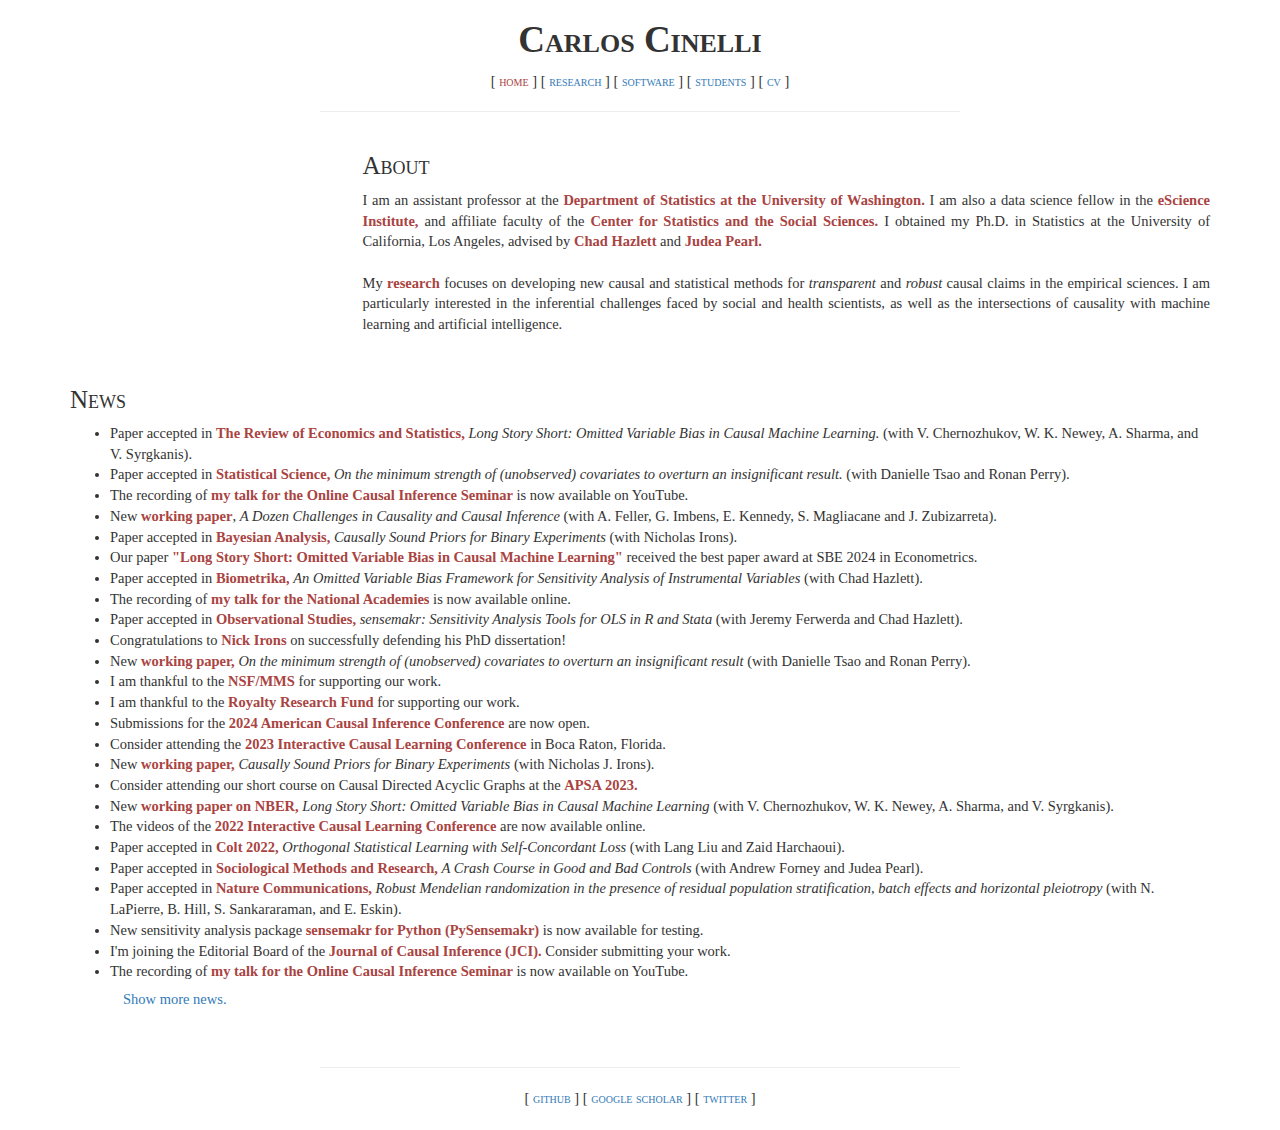
<file: index.html>
<!DOCTYPE html>
<html lang="en">

    <head>

        <!-- Global site tag (gtag.js) - Google Analytics -->
<script async src="https://www.googletagmanager.com/gtag/js?id=UA-158095434-1"></script>
<script>
  window.dataLayer = window.dataLayer || [];
  function gtag(){dataLayer.push(arguments);}
  gtag('js', new Date());

  gtag('config', 'UA-158095434-1');
</script>
        <title>Carlos Cinelli</title>
        <meta charset="utf-8">
        <meta name="viewport" content="width=device-width, initial-scale=1">
        <link rel="stylesheet" href="bootstrap/css/bootstrap.css">
        <script src="https://ajax.googleapis.com/ajax/libs/jquery/3.4.1/jquery.min.js"></script>
        <script src="https://maxcdn.bootstrapcdn.com/bootstrap/3.4.1/js/bootstrap.min.js"></script>

    </head>


    <!--MENU-->

    <div class="container">
        <h1 style="font-variant:small-caps" align="center"><b>Carlos Cinelli</b></h1>
<!--        <hr width= 50%>-->
        <center> 
            [<a href = "index.html" class="text-danger" style="font-variant:small-caps">&nbsp;home&nbsp;</a>] 
            [<a href = "publications.html" style="font-variant:small-caps">&nbsp;research&nbsp;</a>]
            [<a href = "software.html" style="font-variant:small-caps">&nbsp;software&nbsp;</a>]
            [<a href = "people.html" style="font-variant:small-caps">&nbsp;students&nbsp;</a>]
            [<a href = "files/cinelli_cv.pdf" target="_blank" style="font-variant:small-caps">&nbsp;cv&nbsp;</a>]
<!--        </center>-->
    </div>
    <hr width= 50%>


    <!--    BODY   -->

    <div class="container">

    

        <div class="row">
            <div class="col-sm-3">
                <div class="circle-avatar" style="background-image:url(img/pic.jpg)"></div>
                <!--                <img src="img/pic.jpg" class="circular-square" align="center"\>-->
            </div>
            <div class="col-sm-9">
                <h3 style="font-variant:small-caps" align = "left">
                    About
                </h3>
                
                <p align="justify"> 
                    <!--            My methodological research focuses in  Statistics and Causal Inference. Real world data is marred by several biases, and -->
                    I am an assistant professor at the <a href="https://stat.uw.edu/", target="_blank"> <b class="text-danger">Department of Statistics at the University of Washington.</b> </a> I am also a data science fellow in the <a href="https://escience.washington.edu/", target="_blank"><b class="text-danger">eScience Institute,</b></a> and affiliate faculty of the <a href="https://csss.uw.edu/", target="_blank"> <b class="text-danger">Center for Statistics and the Social Sciences.</b> </a>
                    I obtained my Ph.D. in Statistics at the University of California, Los Angeles, advised by <a href="https://www.chadhazlett.com/", target="_blank"><b class="text-danger">Chad Hazlett</b> </a> and <a href="http://bayes.cs.ucla.edu/csl_papers.html", target="_blank"> <b class="text-danger">Judea Pearl.</b></a>
                    
                    <br><br>
<!--                    Prior to UCLA, I worked as an Economist for the Central Bank of Brazil (2012-2016).-->
                    My <a href = "publications.html"><b class="text-danger">research</b></a> focuses on developing new causal and statistical methods for <i>transparent</i> and  <i>robust</i> causal claims in the empirical sciences.  I am particularly interested in the inferential challenges  faced by social and health scientists, as well as the intersections of causality with machine learning and artificial intelligence. 
                    <br><br> 
                   
                    
            </div>
        </div>
        <!--        <hr width= 100%>-->
        <h3 style="font-variant:small-caps" align="left">
            News
        </h3>

        <ul>
             <!-- Recent News -->
            <li>
                Paper accepted in <a href = "files/Chernozhukov%20et%20al%20-%20OVB%20for%20ML.pdf", target="_blank"> <b class = "text-danger"> The Review of Economics and Statistics,</b></a> <i>Long Story Short: Omitted Variable Bias in Causal Machine Learning.</i> (with V. Chernozhukov, W. K. Newey, A. Sharma, and V. Syrgkanis).
            </li>
            <li>
                Paper accepted in <a href="files/Tsao,%20Perry%20and%20Cinelli%20-%20On%20the%20minimal%20strength%20to%20overturn%20insignificance.pdf", target="_blank"><b class="text-danger"> Statistical Science,</b></a> <i>On the minimum strength of (unobserved) covariates to overturn an insignificant result.</i> (with Danielle Tsao and Ronan Perry). 
            </li>
            <li>
                The recording of <a href="https://www.youtube.com/watch?v=1RZz1gLse7s", target="_blank"> <b class="text-danger">my talk for the Online Causal Inference Seminar </b></a> is now available on YouTube.
            </li>
            <li>
                New <a href="files/Cinelli%20et%20al%20-%20challenges.pdf", target="_blank"><b class="text-danger">working paper</b></a>, <i>A Dozen Challenges in Causality and Causal Inference</i> (with A. Feller, G. Imbens, E. Kennedy, S. Magliacane and J. Zubizarreta). 
            </li>
            <li>
                Paper accepted in <a href="files/Irons%20and%20Cinelli%20-%20Causally%20Sound%20Priors.pdf", target="_blank"><b class="text-danger"> Bayesian Analysis,</b></a> <i>Causally Sound Priors for Binary Experiments</i> (with Nicholas Irons). 
            </li>
             <li>
                Our paper <a href="files/Chernozhukov%20et%20al%20-%20OVB%20for%20ML.pdf" target="_blank"> <b class="text-danger">"Long Story Short: Omitted Variable Bias in Causal Machine Learning"</b></a>  received the best paper award at SBE 2024 in Econometrics.
            </li>
             <li>
                Paper accepted in <a href="files/Cinelli%20and%20Hazlett%20-%20OVB%20for%20IV.pdf", target="_blank"><b class="text-danger"> Biometrika,</b></a> <i>An Omitted Variable Bias Framework for Sensitivity Analysis of Instrumental Variables</i> (with Chad Hazlett). 
            </li>
            <li>
                The recording of <a href="https://vimeo.com/1021045983", target="_blank"> <b class="text-danger">my talk for the National Academies</b></a> is now available online.
            </li>
            <li>
                Paper accepted in <a href="files/Cinelli%20et%20al%20-%20sensemakr.pdf", target="_blank"><b class="text-danger"> Observational Studies,</b></a> <i>sensemakr: Sensitivity Analysis Tools for OLS in R and Stata</i> (with Jeremy Ferwerda and Chad Hazlett). 
            </li>
           <li> Congratulations to <a href="https://njirons.github.io/", target="_blank"><b class="text-danger">Nick Irons</b> </a> on successfully defending his PhD dissertation!
            </li>
    
            <li> New <a href="files/Tsao,%20Perry%20and%20Cinelli%20-%20On%20the%20minimal%20strength%20to%20overturn%20insignificance.pdf", target="_blank"><b class="text-danger">working paper,</b></a> <i>On the minimum strength of (unobserved) covariates to overturn an insignificant result</i> (with Danielle Tsao and Ronan Perry). 
            </li>
            <li> 
                I am thankful to the  <a href="https://www.nsf.gov/awardsearch/showAward?AWD_ID=2417955&HistoricalAwards=false", target="_blank"><b class="text-danger">NSF/MMS</b></a> for supporting our work. 
            </li>
            <li> 
                I am thankful to the  <a href="https://stat.uw.edu/news-resources/articles/cinelli-receives-royalty-research-fund-rrf-award", target="_blank"><b class="text-danger">Royalty Research Fund</b></a> for supporting our work. 
            </li>
           <li> 
                Submissions for the  <a href="https://sci-info.org/annual-meeting/", target="_blank"><b class="text-danger">2024 American Causal Inference Conference</b></a> are now open. 
            </li>
            <li> 
                Consider attending the  <a href="http://interactivecausallearning.com/2023/", target="_blank"><b class="text-danger">2023 Interactive Causal Learning Conference</b></a> in Boca Raton, Florida.
            </li>
            <li> New <a href="files/Irons%20and%20Cinelli%20-%20Causally%20Sound%20Priors.pdf", target="_blank"><b class="text-danger">working paper,</b></a> <i>Causally Sound Priors for Binary Experiments</i> (with Nicholas J. Irons). 
            </li>
                        
            <li> 
                Consider attending our short course on Causal Directed Acyclic Graphs at the <a href="https://connect.apsanet.org/apsa2023/pre-conference-short-courses/", target="_blank"><b class="text-danger">APSA 2023.</b></a>
            </li>

            
            <li> New <a href="https://www.nber.org/papers/w30302", target="_blank"><b class="text-danger">working paper on NBER,</b></a> <i>Long Story Short: Omitted Variable Bias in Causal Machine Learning</i> (with V. Chernozhukov, W. K. Newey, A. Sharma, and V. Syrgkanis). 
            </li>
            
            <li>
                 The videos of the  <a href="http://interactivecausallearning.com/2022/" target="_blank"><b class="text-danger">2022 Interactive Causal Learning Conference</b></a> are now available online.
            </li>
            <li>
                Paper accepted in <a href="https://proceedings.mlr.press/v178/liu22g.html", target="_blank"><b class="text-danger">Colt 2022,</b></a> <i>Orthogonal Statistical Learning with Self-Concordant Loss</i> (with Lang Liu and Zaid Harchaoui). 
            </li>
            
            <li>
                Paper accepted in <a href="files/Cinelli%20et%20al%20-%20A%20Crash%20Course%20in%20Good%20and%20Bad%20Controls.pdf", target="_blank"><b class="text-danger">Sociological Methods and Research,</b></a> <i>A Crash Course in Good and Bad Controls</i> (with Andrew Forney and Judea Pearl). 
            </li>
            <li>
                Paper accepted in <a href="https://www.nature.com/articles/s41467-022-28553-9", target="_blank"><b class="text-danger">Nature Communications,</b></a> <i>Robust Mendelian randomization in the presence of residual population stratification, batch effects and horizontal pleiotropy</i> (with N. LaPierre, B. Hill, S. Sankararaman, and E. Eskin). 
            </li>
            
            <li>
                New sensitivity analysis package <a href="https://github.com/nlapier2/PySensemakr" target="_blank"><b class="text-danger">sensemakr for Python (PySensemakr)</b></a> is now available for testing.
            </li>


            <li> 
                I'm joining the Editorial Board of the <a href="https://www.degruyter.com/journal/key/jci/html?lang=en", target="_blank"><b class="text-danger">Journal of Causal Inference (JCI).</b></a> Consider submitting your work.
            </li>
            
            <li>
                The recording of <a href="https://www.youtube.com/watch?v=j7mN_G5Gpyg", target="_blank"> <b class="text-danger">my talk for the Online Causal Inference Seminar </b></a> is now available on YouTube.
            </li>
            <!-- Button to Toggle Old News -->
    <button class="btn btn-link text-danger" type="button" data-toggle="collapse" data-target="#oldNews" aria-expanded="false" aria-controls="oldNews">
        Show more news.
    </button>
            <div id="oldNews" class="collapse">
            <li>
                 I am <i>actively looking for students</i> with strong interests in causal inference. Please feel free to reach out! 
            </li>
            <li>
                Other researchers and I <a href="https://www.bbc.com/portuguese/brasil-58007138", target="_blank"><b class="text-danger">talked to BBC Brazil</b></a> about the (mis)use of Benford's Law for fraud detection in elections (in Portuguese).
            </li>
            <li> Watch our video recorded for <a href="https://jsm2021.pathable.co/meetings/virtual/WpMi9JW9e3wC4ysZD", target="_blank"><b class="text-danger">JSM 2021</b></a>, <i>Robust Mendelian randomization in the presence of residual population stratification, batch effects and horizontal pleiotropy.</i>
            </li>
            
            <li> I will join the <a href="https://stat.uw.edu/", target="_blank"> <b class="text-danger">Department of Statistics at the University of Washington </b> </a> as an assistant professor starting this Fall 2021.
            </li>
            
            <li> Paper accepted in <a href="https://ftp.cs.ucla.edu/pub/stat_ser/r504.pdf", target="_blank"><b class="text-danger">AISTATS 2021</b></a>, <i>Exploiting Equality Constraints in Causal Inference</i>
            (with Chi Zhang, Bryant Chen and Judea Pearl).</li> 
            
            <li> New <a href="https://doi.org/10.1101/2020.10.21.347773", target="_blank"><b class="text-danger">preprint on bioRxiv,</b></a> <i>Robust Mendelian randomization in the presence of residual population stratification, batch effects and horizontal pleiotropy.</i>
            </li>
           
            <li> Paper accepted in <a href="files/Cinelli%20and%20Pearl%20-%20Generalizing%20Experimental%20Results.pdf", target="_blank"><b class="text-danger">European Journal of Epidemiology,</b></a> <i>Generalizing Experimental Results by Leveraging Knowledge of Mechanisms</i> (with Judea Pearl). 
            </li>
            
           <li> Watch our video recorded for <a href="https://www.youtube.com/watch?v=0b5VYWh8fN4" target="_blank"><b class="text-danger">JSM 2020,</b> </a> <i>An Omitted Variable Bias Framework for Sensitivity   Analysis of Instrumental Variables.</i> 
            </li>
            
            <li>Watch our video recorded for <a href = "https://youtu.be/p3dfHj6ki68" target="_blank"><b class="text-danger">useR! 2020</b> </a> <i>sensemakr: Sensitivity Analysis Tools for OLS.</i>
            </li>
            <li>
                Paper accepted in <a href= "https://causalai.net/r56.pdf" target="_blank"><b class="text-danger">ICML-2020</b></a>, <i>Efficient Identification in Linear Structural Causal Models with Auxiliary Cutsets</i> (with Daniel Kumor and Elias Bareinboim).
            </li>
            
            <li>
               New <a href= "files/Cinelli%20et%20al%20-%20sensemakr.pdf" target="_blank"> <b class="text-danger">software paper</b></a>, <i>sensemakr: Sensitivity Analysis Tools for OLS in R and Stata</i> (with Jeremy Ferwerda and Chad Hazlett).
            </li>
            
            <li>
                New <a href= "files/Cinelli%20et%20al%20-%20A%20Crash%20Course%20in%20Good%20and%20Bad%20Controls.pdf" target="_blank"> <b class="text-danger">technical report</b></a>, <i>A Crash Course in Good and Bad Controls</i> (with Andrew Forney and Judea Pearl).
            </li>
            
            <li>
                Paper forthcoming in <a href= "https://doi.org/10.1111/rssb.12348" target="_blank"><b class="text-danger"> JRSS-B</b></a>, <i>Making Sense of Sensitivity: Extending Omitted Variable Bias</i> (with Chad Hazlett). 
            </li>

            <li>
                New <a href= "files/Cinelli%20and%20Pearl%20-%20Generalizing%20Experimental%20Results.pdf" target="_blank"><b class="text-danger">working paper</b></a> on the <i>generalizability of experimental findings </i>(with Judea Pearl). 
            </li>

            <li>
                New <a href= "https://causalai.net/SoCal19.pdf" target="_blank"><b class="text-danger">tutorial</b></a> on <i> Generalizability in Causal Inference</i> presented at the Southern California Methods Conference (with Elias Bareinboim). 
            </li>

            <li>
                Paper accepted in <a href= "http://proceedings.mlr.press/v97/cinelli19a/cinelli19a.pdf" target="_blank"><b class="text-danger">ICML-2019</b></a>, <i>Sensitivity Analysis of Linear Structural Causal Models.</i> 
            </li>
            </div>
        </ul>





        <!--        <hr width= 50%>-->


        <!--
<p class="small">
<b>How to create a simple website like this:</b> Download a good HTML editor, such  as <a href="http://brackets.io" target=_blank>Brackets</a>,  learn the <a href = "https://www.w3schools.com/html/html_basic.asp" target="_blank">very basics of HTML </a> and use the <a href ="https://getbootstrap.com" target="_blank">CSS boostrap</a>. That's it. You can then host your website in GitHub for free.
</p>
-->

    </div>
    <br>







    <!--FOOTER-->
    <hr width= 50%>
    <footer>

        <center> 

            [<a href = "https://github.com/carloscinelli" target="_blank" style="font-variant:small-caps">&nbsp;github&nbsp;</a>] 

            [<a href = "https://scholar.google.com/citations?user=4fyZLIoAAAAJ&hl=en" target="_blank" style="font-variant:small-caps">&nbsp;google&nbsp;scholar&nbsp;</a>] 

            [<a href = "https://twitter.com/analisereal" target="_blank" style="font-variant:small-caps">&nbsp;twitter&nbsp;</a>] 

        </center>  
        <br>
    </footer>

</html>
</file>
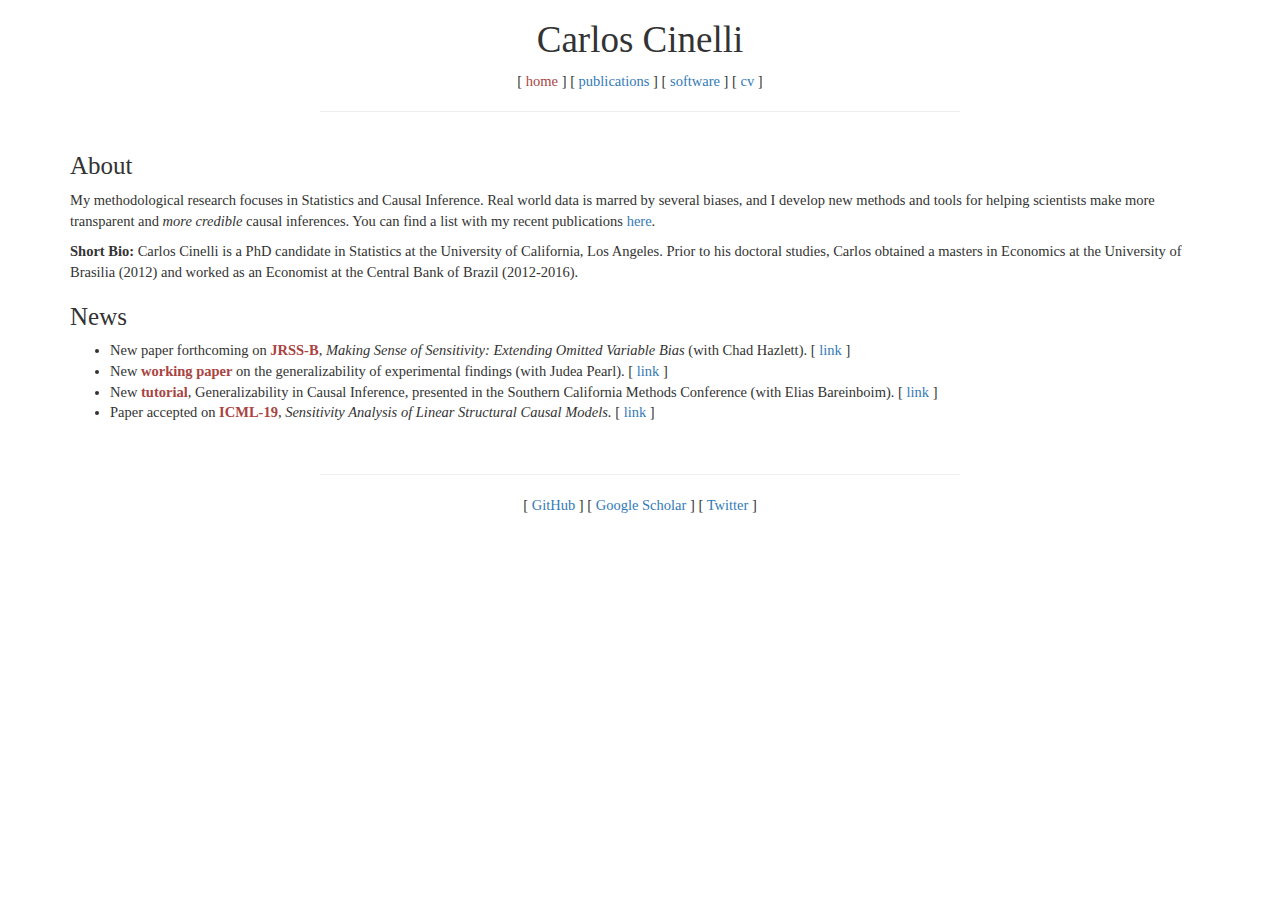
<file: home.html>
<!DOCTYPE html>
<html lang="en">
    
    <head>
    
  <title>Carlos Cinelli</title>
  <meta charset="utf-8">
  <meta name="viewport" content="width=device-width, initial-scale=1">
  <link rel="stylesheet" href="bootstrap/css/bootstrap.min.css">
  <script src="https://ajax.googleapis.com/ajax/libs/jquery/3.4.1/jquery.min.js"></script>
  <script src="https://maxcdn.bootstrapcdn.com/bootstrap/3.4.1/js/bootstrap.min.js"></script>
        
  </head>
 

    <!-- menu -->
    
    <div class="container">
        <h1><center>Carlos Cinelli</center></h1>
        <center> 
            [<a href = "home.html" class="text-danger"> home </a>] 
<!--            [<a href = "research.html"> research </a>]-->
            [<a href = "publications.html"> publications </a> ]
            [<a href = "software.html"> software </a> ]
            [<a href = "files/cinelli_cv.pdf" target="_blank"> cv </a>]
        </center>
    </div>
    

<hr width=50%>
    <!-- body -->
    
    <div class="container">

        <!--
         <div class="row marketing">
<!--
             <div class="col-sm-2">
                 <img src="img/pic.jpg" class="img-thumbnail"/>	
             </div>

	<div class="col-sm-6">
          <h3 align = "center">
            About
        </h3>
<!--    <br><br>-->
<!--        <br><br>
        <p> 
            I am a methodological researcher in Statistics and Causal Inference. Real world data is marred by several biases, and I develop new methods and tools for helping scientists make more transparent and <i>more credible</i> causal inferences. To find out about my current projects, please visit my <a href = "research.html">research page</a>. You can also find a list of my recent publications <a href = "publications.html">here</a>.
        </p>
        
        <p>
            
        </p>
        
        <p>
            <b>Short Bio:</b> I am a PhD candidate in Statistics at the University of California, Los Angeles (expected 2020/2021). Prior to joining the PhD, I finished a masters in Economics at the University of Brasilia (2012), and worked as an Economist at the Central Bank of Brazil (2012-2016).
        </p>

</div>
	<div class="col-sm-6">	
<!--    	<br>
            
 <h3 align="center">
       News
 </h3>
    
        <ul>
            <li>
                New paper forthcoming on <b class="text-danger">JRSS-B</b>, <i>Making Sense of Sensitivity: Extending Omitted Variable Bias</i> (with Chad Hazlett).  [<a hrefl= ""> link </a>]
            </li>
            
            <li>
                New <b class="text-danger">working paper</b> on the generalizability of experimental findings (with Judea Pearl). [<a hrefl= ""> link </a>]
            </li>
            
            <li>
                New <b class="text-danger">tutorial</b>, Generalizability in Causal Inference, presented in the Southern California Methods Conference (with Elias Bareinboim).  [<a hrefl= "https://causalai.net/SoCal19.pdf" target="_blank"> link </a>]
            </li>
            
            <li>
                Paper accepted on <b class="text-danger">ICML-19</b>, <i>Sensitivity Analysis of Linear Structural Causal Models.</i> [<a hrefl= ""> link </a>]
            </li>
        </ul>
        
<!--
        
          	<p class="lead" align="center">PhD Candidate in <a href="http://statistics.berkeley.edu/">Statistics</a>
            University of California, Los Angeles<p>


           
   
	</div>
    </div>
-->
             
    
        
        
          <h3 align = "left">
            About
        </h3>
<!--    <br><br>-->
<!--        <br><br>-->
        <p> 
            My methodological research focuses in  Statistics and Causal Inference. Real world data is marred by several biases, and I develop new methods and tools for helping scientists make more transparent and <i>more credible</i> causal inferences. 
<!--            To find out about my current projects, please visit my <a href = "research.html">research page</a>. -->
            You can find a list with my recent publications <a href = "publications.html">here</a>.
<!--            or in my <a href="files/cinelli_cv.pdf" target="_blank">cv</a>.-->
        </p>
        
        <p>
            
        </p>
        
        <p>
            <b>Short Bio:</b> Carlos Cinelli is a PhD candidate in Statistics at the University of California, Los Angeles. Prior to his doctoral studies, Carlos obtained a masters in Economics at the University of Brasilia (2012) and worked as an Economist at the Central Bank of Brazil (2012-2016).
        </p>
        
        
     <h3 align="left">
       News
 </h3>
    
        <ul>
            <li>
                New paper forthcoming on <b class="text-danger">JRSS-B</b>, <i>Making Sense of Sensitivity: Extending Omitted Variable Bias</i> (with Chad Hazlett).  [<a href= "https://doi.org/10.1111/rssb.12348" target="_blank"> link </a>]
            </li>
            
            <li>
                New <b class="text-danger">working paper</b> on the generalizability of experimental findings (with Judea Pearl). [<a href= "https://www.researchgate.net/publication/338105463_Generalizing_Experimental_Results_by_Leveraging_Knowledge_of_Mechanisms" target="_blank"> link </a>]
            </li>
            
            <li>
                New <b class="text-danger">tutorial</b>, Generalizability in Causal Inference, presented in the Southern California Methods Conference (with Elias Bareinboim).  [<a href= "https://causalai.net/SoCal19.pdf" target="_blank"> link </a>]
            </li>
            
            <li>
                Paper accepted on <b class="text-danger">ICML-19</b>, <i>Sensitivity Analysis of Linear Structural Causal Models.</i> [<a href= "http://proceedings.mlr.press/v97/cinelli19a/cinelli19a.pdf" target="_blank"> link </a>]
            </li>
        </ul>
        
<!--        <hr width= 50%>-->
   
        
<!--
        <p class="small">
            <b>How to create a simple website like this:</b> Download a good HTML editor, such  as <a href="http://brackets.io" target=_blank>Brackets</a>,  learn the <a href = "https://www.w3schools.com/html/html_basic.asp" target="_blank">very basics of HTML </a> and use the <a href ="https://getbootstrap.com" target="_blank">CSS boostrap</a>. That's it. You can then host your website in GitHub for free.
        </p>
-->
    
    </div>
    <br>
    
    
    
   
    
   
 
 <hr width= 50%>
    <footer>
        
        <center> 
            
            [<a href = "https://github.com/carloscinelli" target="_blank"> 
            GitHub </a>] 
            
            [<a href = "https://scholar.google.com/citations?user=4fyZLIoAAAAJ&hl=en" target="_blank"> 
            Google Scholar </a>] 
            
            [<a href = "https://twitter.com/analisereal" target="_blank"> Twitter </a>] 
            
        </center>  
        <br>
    </footer>
    
    
</html>
</file>
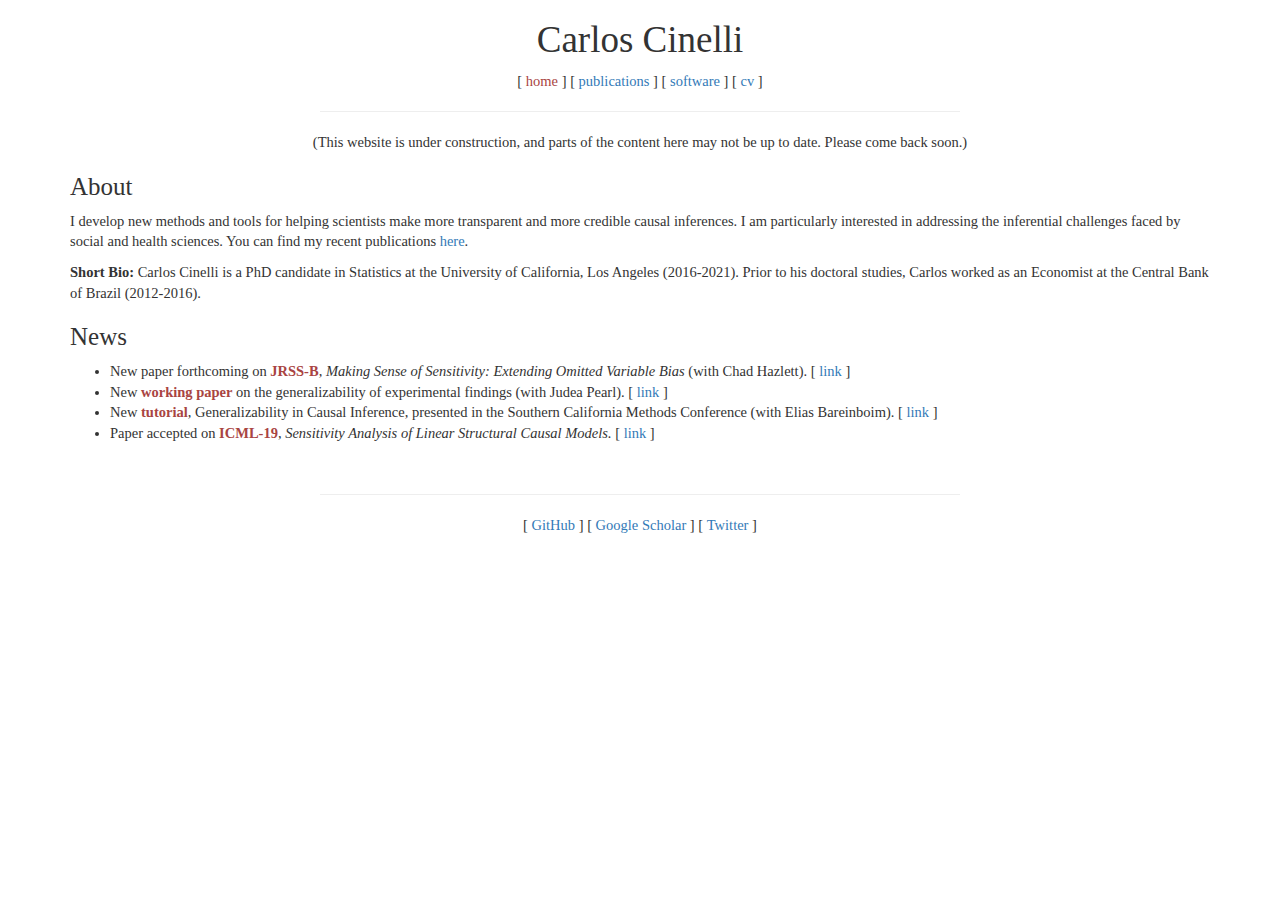
<file: index2.html>
<!DOCTYPE html>
<html lang="en">

    <head>

        <title>Carlos Cinelli</title>
        <meta charset="utf-8">
        <meta name="viewport" content="width=device-width, initial-scale=1">
        <link rel="stylesheet" href="bootstrap/css/bootstrap.css">
        <script src="https://ajax.googleapis.com/ajax/libs/jquery/3.4.1/jquery.min.js"></script>
        <script src="https://maxcdn.bootstrapcdn.com/bootstrap/3.4.1/js/bootstrap.min.js"></script>

    </head>


    <!--MENU-->

    <div class="container">
        <h1><center>Carlos Cinelli</center></h1>
        <center> 
            [<a href = "index.html" class="text-danger">&nbsp;home&nbsp;</a>] 
            <!--            [<a href = "research.html"> research </a>]-->
            [<a href = "publications.html">&nbsp;publications&nbsp;</a>]
            [<a href = "software.html">&nbsp;software&nbsp;</a>]
            [<a href = "files/cinelli_cv.pdf" target="_blank">&nbsp;cv&nbsp;</a>]
        </center>
    </div>
    <hr width= 50%>


    <!--    BODY   -->

    <div class="container">

        <!--
<div class="row marketing">
<!--
<div class="col-sm-2">
<img src="img/pic.jpg" class="img-thumbnail"/>	
</div>

<div class="col-sm-6">
<h3 align = "center">
About
</h3>
<!--    <br><br>-->
        <!--        <br><br>
<p> 
I am a methodological researcher in Statistics and Causal Inference. Real world data is marred by several biases, and I develop new methods and tools for helping scientists make more transparent and <i>more credible</i> causal inferences. To find out about my current projects, please visit my <a href = "research.html">research page</a>. You can also find a list of my recent publications <a href = "publications.html">here</a>.
</p>

<p>

</p>

<p>
<b>Short Bio:</b> I am a PhD candidate in Statistics at the University of California, Los Angeles (expected 2020/2021). Prior to joining the PhD, I finished a masters in Economics at the University of Brasilia (2012), and worked as an Economist at the Central Bank of Brazil (2012-2016).
</p>

</div>
<div class="col-sm-6">	
<!--    	<br>

<h3 align="center">
News
</h3>

<ul>
<li>
New paper forthcoming on <b class="text-danger">JRSS-B</b>, <i>Making Sense of Sensitivity: Extending Omitted Variable Bias</i> (with Chad Hazlett).  [<a hrefl= ""> link </a>]
</li>

<li>
New <b class="text-danger">working paper</b> on the generalizability of experimental findings (with Judea Pearl). [<a hrefl= ""> link </a>]
</li>

<li>
New <b class="text-danger">tutorial</b>, Generalizability in Causal Inference, presented in the Southern California Methods Conference (with Elias Bareinboim).  [<a hrefl= "https://causalai.net/SoCal19.pdf" target="_blank"> link </a>]
</li>

<li>
Paper accepted on <b class="text-danger">ICML-19</b>, <i>Sensitivity Analysis of Linear Structural Causal Models.</i> [<a hrefl= ""> link </a>]
</li>
</ul>

<!--

<p class="lead" align="center">PhD Candidate in <a href="http://statistics.berkeley.edu/">Statistics</a>
University of California, Los Angeles<p>




</div>
</div>
-->


<p align="center"> (This website is under construction, and parts of the content here may not be up to date. Please come back soon.)</p>

        <h3 align = "left">
            About
        </h3>
        <!--    <br><br>-->
        <!--        <br><br>-->
        <p> 
            <!--            My methodological research focuses in  Statistics and Causal Inference. Real world data is marred by several biases, and -->
            I develop new methods and tools for helping scientists make more transparent and more credible causal inferences.  I am particularly interested in addressing the inferential challenges  faced by social and health sciences. You can find my recent publications <a href = "publications.html">here</a>.
            <!--            To find out about my current projects, please visit my <a href = "research.html">research page</a>. -->
            <!--            or in my <a href="files/cinelli_cv.pdf" target="_blank">cv</a>.-->
        </p>
        
<!--        <p> You can find my recent publications <a href = "publications.html">here</a>.</p>-->

        <p>

        </p>

        <p>
            <b>Short Bio:</b> Carlos Cinelli is a PhD candidate in Statistics at the University of California, Los Angeles (2016-2021). Prior to his doctoral studies, Carlos worked as an Economist at the Central Bank of Brazil (2012-2016).
        </p>

        <h3 align="left">
            News
        </h3>

        <ul>
<!--
            <li>
                 New colaboration with <a href="http://zarlab.cs.ucla.edu" target="_blank">Eleazer Eskin's</a> group on <b class="text-danger">sensitivity analysis for Mendelian Randomization</b> studies.
            </li>
-->
            <li>
                New paper forthcoming on <b class="text-danger">JRSS-B</b>, <i>Making Sense of Sensitivity: Extending Omitted Variable Bias</i> (with Chad Hazlett).  [<a href= "https://doi.org/10.1111/rssb.12348" target="_blank">&nbsp;link&nbsp;</a>]
            </li>

            <li>
                New <b class="text-danger">working paper</b> on the generalizability of experimental findings (with Judea Pearl). [<a href= "https://www.researchgate.net/publication/338105463_Generalizing_Experimental_Results_by_Leveraging_Knowledge_of_Mechanisms" target="_blank">&nbsp;link&nbsp;</a>]
            </li>

            <li>
                New <b class="text-danger">tutorial</b>, Generalizability in Causal Inference, presented in the Southern California Methods Conference (with Elias Bareinboim).  [<a href= "https://causalai.net/SoCal19.pdf" target="_blank">&nbsp;link&nbsp;</a>]
            </li>

            <li>
                Paper accepted on <b class="text-danger">ICML-19</b>, <i>Sensitivity Analysis of Linear Structural Causal Models.</i> [<a href= "http://proceedings.mlr.press/v97/cinelli19a/cinelli19a.pdf" target="_blank">&nbsp;link&nbsp;</a>]
            </li>
        </ul>


        <!--        <hr width= 50%>-->


        <!--
<p class="small">
<b>How to create a simple website like this:</b> Download a good HTML editor, such  as <a href="http://brackets.io" target=_blank>Brackets</a>,  learn the <a href = "https://www.w3schools.com/html/html_basic.asp" target="_blank">very basics of HTML </a> and use the <a href ="https://getbootstrap.com" target="_blank">CSS boostrap</a>. That's it. You can then host your website in GitHub for free.
</p>
-->

    </div>
    <br>







    <!--FOOTER-->
    <hr width= 50%>
    <footer>

        <center> 

            [<a href = "https://github.com/carloscinelli" target="_blank">&nbsp;GitHub&nbsp;</a>] 

            [<a href = "https://scholar.google.com/citations?user=4fyZLIoAAAAJ&hl=en" target="_blank">&nbsp;Google Scholar&nbsp;</a>] 

            [<a href = "https://twitter.com/analisereal" target="_blank">&nbsp;Twitter&nbsp;</a>] 

        </center>  
        <br>
    </footer>

</html>
</file>
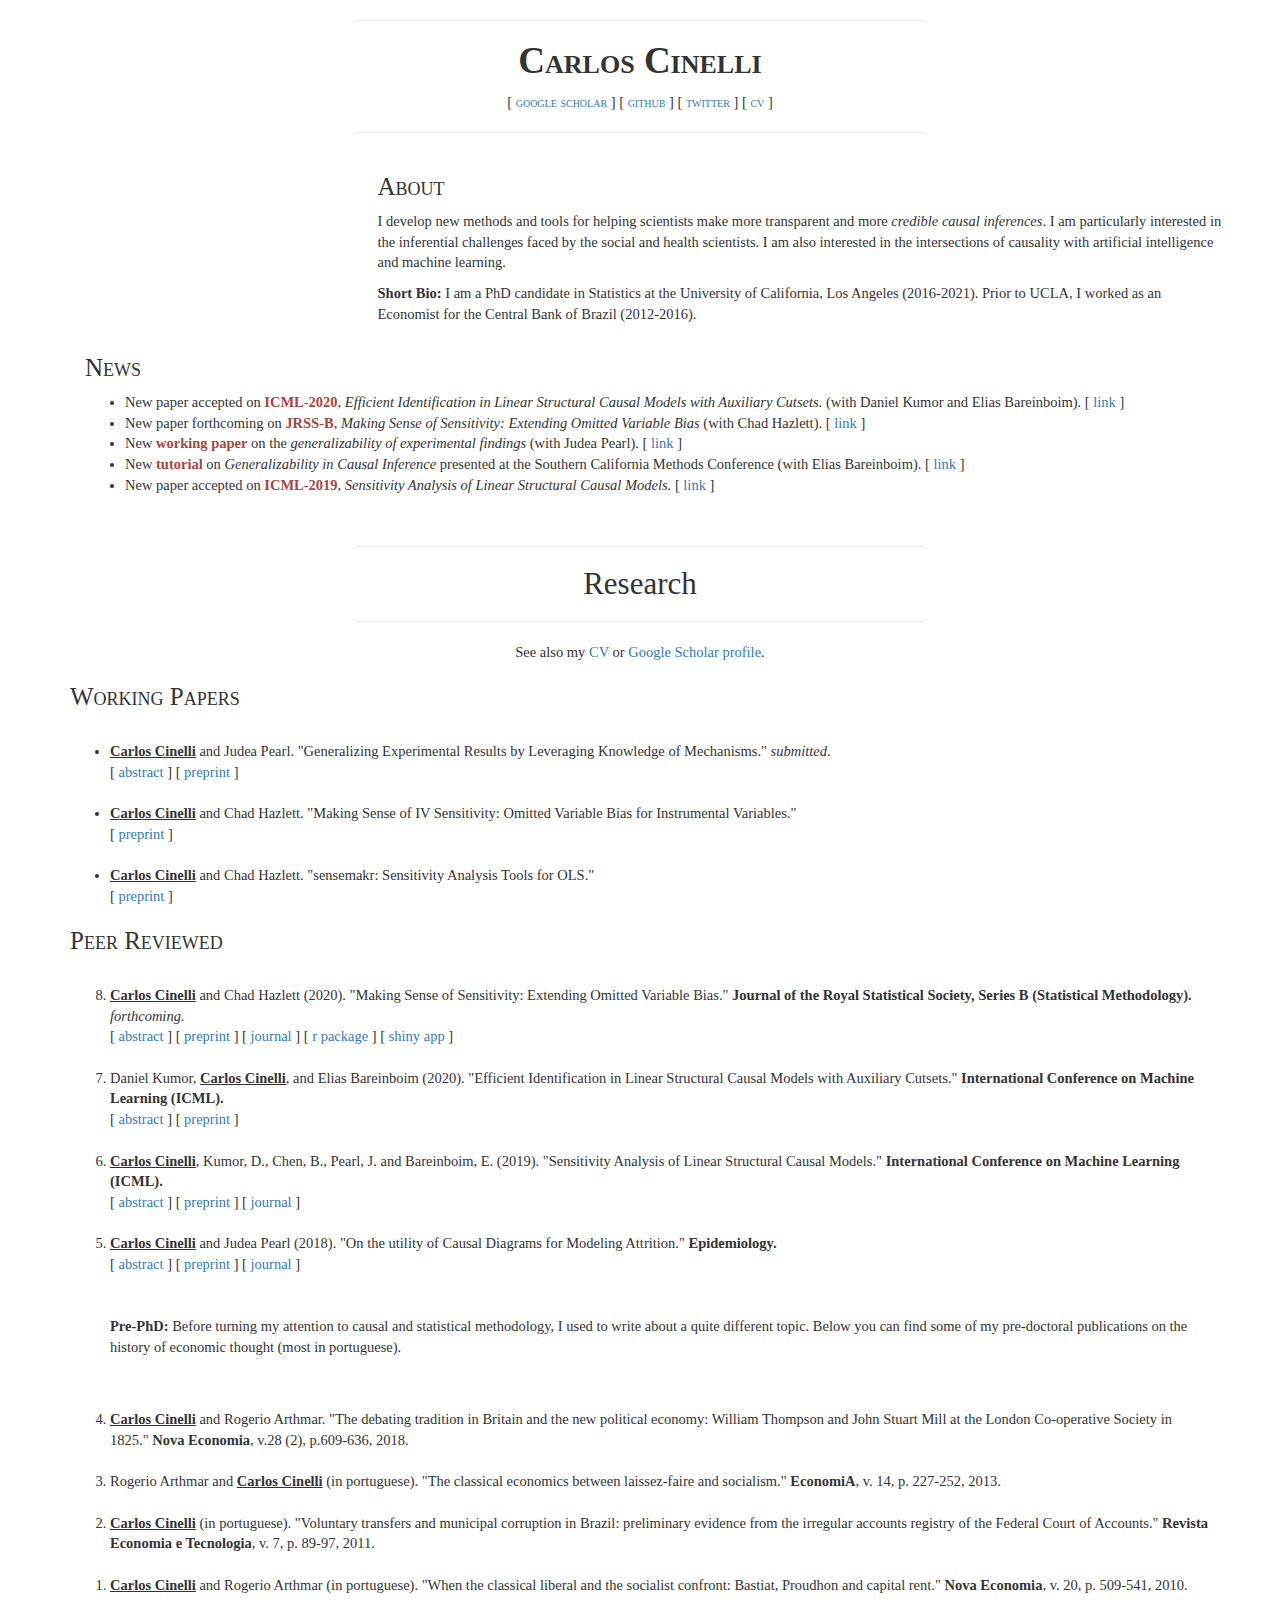
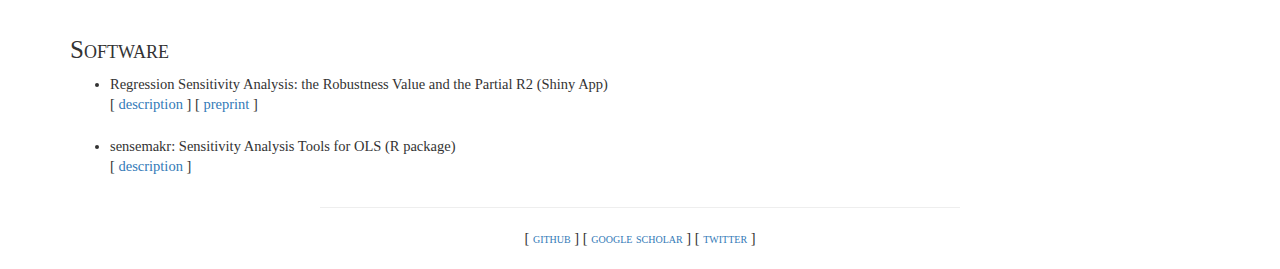
<file: one_page.html>
<!DOCTYPE html>
<html lang="en">

    <head>

        <!-- Global site tag (gtag.js) - Google Analytics -->
<script async src="https://www.googletagmanager.com/gtag/js?id=UA-158095434-1"></script>
<script>
  window.dataLayer = window.dataLayer || [];
  function gtag(){dataLayer.push(arguments);}
  gtag('js', new Date());

  gtag('config', 'UA-158095434-1');
</script>
        <title>Carlos Cinelli</title>
        <meta charset="utf-8">
        <meta name="viewport" content="width=device-width, initial-scale=1">
        <link rel="stylesheet" href="bootstrap/css/bootstrap.css">
        <script src="https://ajax.googleapis.com/ajax/libs/jquery/3.4.1/jquery.min.js"></script>
        <script src="https://maxcdn.bootstrapcdn.com/bootstrap/3.4.1/js/bootstrap.min.js"></script>

    </head>


    <!--MENU-->

    <div class="container">
    
    <hr width= 50%>    
    <h1 style="font-variant:small-caps"><center><b>Carlos Cinelli</b></center></h1>
    
        <center> 
<!--            [<a href = "one_page.html" class="text-danger" style="font-variant:small-caps">&nbsp;home&nbsp;</a>] -->
            <!--            [<a href = "research.html"> research </a>]-->
<!--            [<a href = "#publications" style="font-variant:small-caps">&nbsp;publications&nbsp;</a>]-->
            [<a href = "https://scholar.google.com/citations?user=4fyZLIoAAAAJ&hl=en" target="_blank" style="font-variant:small-caps">&nbsp;google&nbsp;scholar&nbsp;</a>] 
            [<a href = "https://github.com/carloscinelli" target="_blank" style="font-variant:small-caps">&nbsp;github&nbsp;</a>] 
            [<a href = "https://twitter.com/analisereal" target="_blank" style="font-variant:small-caps">&nbsp;twitter&nbsp;</a>] 
            [<a href = "files/cinelli_cv.pdf" target="_blank" style="font-variant:small-caps">&nbsp;cv&nbsp;</a>]

        </center>
    
    <hr width= 50%>

    <!--    BODY   -->

    <div class="container">

 

        <div class="row">
            <div class="col-sm-3">
                <div class="circle-avatar" style="background-image:url(img/pic.jpg)"></div>
                <!--                <img src="img/pic.jpg" class="circular-square" align="center"\>-->
            </div>
            <div class="col-sm-9">
                <h3 style="font-variant:small-caps" align = "left">
                    About
                </h3>
                <!--    <br><br>-->
                <!--        <br><br>-->
                <p> 
                    <!--            My methodological research focuses in  Statistics and Causal Inference. Real world data is marred by several biases, and -->
                    I develop new methods and tools for helping scientists make more transparent and more <i>credible causal inferences</i>.  I am particularly interested in the inferential challenges  faced by the social and health scientists. I am also interested in the intersections of causality with artificial intelligence and machine learning. 
                    <!--            To find out about my current projects, please visit my <a href = "research.html">research page</a>. -->
                    <!--            or in my <a href="files/cinelli_cv.pdf" target="_blank">cv</a>.-->
                </p>

                <!--        <p> You can find my recent publications <a href = "publications.html">here</a>.</p>-->

                <p>

                </p>

                <p>
                    <b>Short Bio:</b> I am a PhD candidate in Statistics at the University of California, Los Angeles (2016-2021). 
                    Prior to UCLA, I worked as an Economist for the Central Bank of Brazil (2012-2016).
                </p>
            </div>
        </div>
        <!--        <hr width= 100%>-->
        
        

        
        <h3 style="font-variant:small-caps" align="left">
            News
        </h3>

        <ul>
            <!--
<li>
New colaboration with <a href="http://zarlab.cs.ucla.edu" target="_blank">Eleazer Eskin's</a> group on <b class="text-danger">sensitivity analysis for Mendelian Randomization</b> studies.
</li>
-->
            <li>
               New paper accepted on <b class="text-danger">ICML-2020</b>, <i>Efficient Identification in Linear Structural Causal Models with Auxiliary Cutsets.</i> (with Daniel Kumor and Elias Bareinboim). [<a href= "https://causalai.net/r56.pdf" target="_blank">&nbsp;link&nbsp;</a>]
            </li>
            
            <li>
                New paper forthcoming on <b class="text-danger">JRSS-B</b>, <i>Making Sense of Sensitivity: Extending Omitted Variable Bias</i> (with Chad Hazlett).  [<a href= "https://doi.org/10.1111/rssb.12348" target="_blank">&nbsp;link&nbsp;</a>]
            </li>

            <li>
                New <b class="text-danger">working paper</b> on the <i>generalizability of experimental findings </i>(with Judea Pearl). [<a href= "https://www.researchgate.net/publication/338105463_Generalizing_Experimental_Results_by_Leveraging_Knowledge_of_Mechanisms" target="_blank">&nbsp;link&nbsp;</a>]
            </li>

            <li>
                New <b class="text-danger">tutorial</b> on <i> Generalizability in Causal Inference</i> presented at the Southern California Methods Conference (with Elias Bareinboim).  [<a href= "https://causalai.net/SoCal19.pdf" target="_blank">&nbsp;link&nbsp;</a>]
            </li>

            <li>
                New paper accepted on <b class="text-danger">ICML-2019</b>, <i>Sensitivity Analysis of Linear Structural Causal Models.</i> [<a href= "http://proceedings.mlr.press/v97/cinelli19a/cinelli19a.pdf" target="_blank">&nbsp;link&nbsp;</a>]
            </li>
        </ul>



        

        <!--        <hr width= 50%>-->


        <!--
<p class="small">
<b>How to create a simple website like this:</b> Download a good HTML editor, such  as <a href="http://brackets.io" target=_blank>Brackets</a>,  learn the <a href = "https://www.w3schools.com/html/html_basic.asp" target="_blank">very basics of HTML </a> and use the <a href ="https://getbootstrap.com" target="_blank">CSS boostrap</a>. That's it. You can then host your website in GitHub for free.
</p>
-->

    </div>
    <br>

    
<hr width= 50%>    
<h2 align="center" id="research"> Research</h2>

<hr width= 50%>
    
    
      <p align="center" >See also my <a href="files/cinelli_cv.pdf" target="_blank">CV</a> or <a href = "https://scholar.google.com/citations?user=4fyZLIoAAAAJ&hl=en" target="_blank">Google Scholar profile</a>.</p>

<!--        <h3>     -->
            <!--           <center> -->
<!--            Work in progress-->
            <!--           </center> -->
<!--        </h3>-->
        

        <h3 style="font-variant:small-caps">     
            <!--           <center> -->
            Working Papers
            <!--           </center> -->
        </h3>
        <br>

        <ul>

            <li>
                <b><u>Carlos Cinelli</u></b> and Judea Pearl. "Generalizing Experimental Results by Leveraging Knowledge of Mechanisms."  <i>submitted</i>. 
                <br>  
                [<a href="#mechanisms_abstract" data-toggle="collapse">&nbsp;abstract&nbsp;</a>]
                [<a href = "https://www.researchgate.net/publication/338105463_Generalizing_Experimental_Results_by_Leveraging_Knowledge_of_Mechanisms" target="_blank">&nbsp;preprint&nbsp;</a>]
            </li>
            <div id="mechanisms_abstract" class = "collapse"><br>
                <div class="well">We show how experimental results can be generalized across diverse populations by leveraging knowledge of mechanisms that produce the outcome of interest. We use Structural Causal Models (SCM) and a refined version of selection diagrams to represent such knowledge , and to decide whether it entails conditions that enable generalizations. We further provide bounds for the target effect when some of these conditions are violated. We conclude by demonstrating that the structural account offers a more reliable way of analyzing generalization than positing counterfactual consequences of the actual mechanisms.</div></div>
            <br>

            <li>
                <b><u>Carlos Cinelli</u></b> and Chad Hazlett. "Making Sense of IV Sensitivity: Omitted Variable Bias for Instrumental Variables." 
                <br>
                [<a href="#iv_sensitivity" data-toggle="collapse" >&nbsp;preprint&nbsp;</a>]
                <div id="iv_sensitivity" class = "collapse"><br>
                <div class="well">Preliminary draft under request, if you are wiling to provide feedback.</div></div>
            
            </li>
            
            <br>

            <li>
                <b><u>Carlos Cinelli</u></b> and Chad Hazlett. "sensemakr: Sensitivity Analysis Tools for OLS."
                <br>
                 [<a href="#jss_sensemakr" data-toggle="collapse" >&nbsp;preprint&nbsp;</a>]
                <div id="jss_sensemakr" class = "collapse"><br>
                <div class="well">Preliminary draft under request, if you are wiling to provide feedback.</div></div>
            
                
            </li>
        </ul>
        <!--            <br>-->

        <!--
<h4>2020+</h4>
<br>
-->
        <h3 style="font-variant:small-caps">
            <!--           <center>-->
            Peer Reviewed
            <!--           </center> -->
        </h3>
        <br>
        <ol reversed>
            <li> 

                <b ><u>Carlos Cinelli</u></b> and Chad Hazlett (2020). "Making Sense of Sensitivity: Extending Omitted Variable Bias." <b>Journal of the Royal Statistical Society, Series B (Statistical Methodology).</b>

                <i>forthcoming.</i><br> 

                [<a href="#msos_abstract" data-toggle="collapse">&nbsp;abstract&nbsp;</a>]

                [<a href = "https://www.researchgate.net/publication/322509816_Making_Sense_of_Sensitivity_Extending_Omitted_Variable_Bias" 
                    target="_blank">&nbsp;preprint&nbsp;</a>] 

                [<a href = "https://doi.org/10.1111/rssb.12348"
                    target="_blank">&nbsp;journal&nbsp;</a>] 

                [<a href="https://cran.r-project.org/web/packages/sensemakr/index.html" target="_blank">&nbsp;r&nbsp;package&nbsp;</a>]

                [<a href="https://carloscinelli.shinyapps.io/robustness_value/"  target="_blank">&nbsp;shiny&nbsp;app&nbsp;</a>]

<!--                [<a href = "bib/cinelli_jrssb_2020.txt"-->
<!--                    target="_blank">&nbsp;cite&nbsp;</a>]-->

            </li>

            <div id="msos_abstract" class = "collapse"><br>
                <div class = "well">We extend the omitted variable bias framework with a suite of tools for sensitivity analysis in regression models that: (i) does not require assumptions about the treatment assignment nor the nature of confounders; (ii) naturally handles multiple confounders, possibly acting non-linearly; (iii) exploits expert knowledge to bound sensitivity parameters; and, (iv) can be easily computed using only standard regression results. In particular, we introduce two novel sensitivity measures suited for routine reporting. The robustness value describes the minimum strength of association unobserved confounding would need to have, both with the treatment and the outcome, to change the research conclusions. The partial R2 of the treatment with the outcome shows how strongly confounders explaining all the residual outcome variation would have to be associated with the treatment to eliminate the estimated effect. Next, we offer graphical tools for elaborating on problematic confounders, examining the sensitivity of point estimates, t-values, as well as “extreme scenarios”. Finally, we describe problems with a common “benchmarking” practice and introduce a novel procedure to formally bound the strength of confounders based on comparison to observed covariates. We apply these methods to a running example that estimates the effect of exposure to violence on attitudes toward peace.</div></div>

            <br>
            
            
            <li>
                Daniel Kumor, <b><u>Carlos Cinelli</u></b>, and Elias Bareinboim (2020). "Efficient Identification in Linear Structural Causal Models with Auxiliary Cutsets." <b>International Conference on Machine Learning (ICML).</b> 
                <br>

                [<a href="#acid_abstract" data-toggle="collapse" >&nbsp;abstract&nbsp;</a>]
                
                [<a href = "https://causalai.net/r56.pdf" target="_blank">&nbsp;preprint&nbsp;</a>]

<!--
                [<a href = "https://www.researchgate.net/publication/338105116_Sensitivity_Analysis_of_Linear_Structural_Causal_Models" 
                    target="_blank">&nbsp;journal&nbsp;</a>]
-->

                <!--                [<a href = ""-->
                <!--                    target="_blank"> bibtex </a>]-->

            </li>
            <div id="acid_abstract" class = "collapse"><br>
                <div class = "well">We develop a new polynomial-time algorithm for identification of structural coefficients in linear causal models that subsumes previous stateof-the-art methods, unifying several disparate approaches to identification in this setting. Building on these results, we develop a procedure for identifying total causal effects in linear systems.</div></div>
            
            <br>

            <li>
                <b><u>Carlos Cinelli</u></b>, Kumor, D., Chen, B., Pearl, J. and Bareinboim, E. (2019). "Sensitivity Analysis of Linear Structural Causal Models." <b>International Conference on Machine Learning (ICML).</b> 
                <br>

                [<a href="#linear_abstract" data-toggle="collapse" >&nbsp;abstract&nbsp;</a>]

                [<a href = "https://www.researchgate.net/publication/338105116_Sensitivity_Analysis_of_Linear_Structural_Causal_Models" 
                    target="_blank">&nbsp;preprint&nbsp;</a>]

                [<a href = "http://proceedings.mlr.press/v97/cinelli19a/cinelli19a.pdf" target="_blank">&nbsp;journal&nbsp;</a>]

                <!--                [<a href = ""-->
                <!--                    target="_blank"> bibtex </a>]-->

            </li>

            <div id="linear_abstract" class = "collapse"><br>
                <div class = "well">Causal inference requires assumptions about the data generating process, many of which are unverifiable from the data. Given that some causal assumptions might be uncertain or disputed, formal methods are needed to quantify how sensitive research conclusions are to violations of those assumptions. Although an extensive literature exists on the topic, most results are limited to specific model structures, while a general-purpose algorithmic framework for sensitivity analysis is still lacking. In this paper, we develop a formal, systematic approach to sensitivity analysis for arbitrary linear Structural Causal Models (SCMs). We start by formalizing sensitivity analysis as a constrained identification problem. We then develop an efficient, graph-based identification algorithm that exploits non-zero constraints on both directed and bidirected edges. This allows researchers to systematically derive sensitivity curves for a target causal quantity with an arbitrary set of path coefficients and error covariances as sensitivity parameters. These results can be used to display the degree to which violations of causal assumptions affect the target quantity of interest, and to judge, on scientific grounds, whether problematic degrees of violations are plausible.</div></div>
            <br>

            <li>
                <b><u>Carlos Cinelli</u></b> and Judea Pearl (2018). "On the utility of Causal Diagrams for Modeling Attrition." <b>Epidemiology.</b>
                <br>
                [<a href="#attrition_abstract" data-toggle="collapse">&nbsp;abstract&nbsp;</a>]

                [<a href = "https://www.researchgate.net/publication/326944639_On_the_utility_of_causal_diagrams_in_modeling_attrition_a_practical_example"
                    target="_blank">&nbsp;preprint&nbsp;</a>]
                
                [<a href = "https://journals.lww.com/epidem/Fulltext/2018/11000/RE__A_Practical_Example_Demonstrating_the_Utility.21.aspx" target="_blank">&nbsp;journal&nbsp;</a>]

                <!--
[<a href = ""
target="_blank"> bibtex </a>]
-->
                <!--        <br>-->
            </li>
            <div id="attrition_abstract" class = "collapse"><br>
                <div class = "well">In a recent communication, Breskin, Cole and Hudgens aimed to demonstrate “how single-world intervention graphs can supplement traditional causal diagrams”. The example used in their demonstration involved selection bias due to attrition, namely, subjects dropping out from a randomized trial before the outcome is observed. Here we use the same example to demonstrate the opposite conclusion; the derivation presented by Breskin et al. is in fact longer and more complicated than the standard, three-step derivation facilitated by traditional causal diagrams. We further show that more natural solutions to attrition problems are obtained when viewed as missing-data problems encoded in causal diagrams.</div></div>


            <br><br>

            <!--      <p class="lead">Pre-PhD</p>-->
            <p><b>Pre-PhD:</b> Before turning my attention to causal and statistical methodology, I used to write about a quite different topic. Below you can find some of my pre-doctoral publications on the history of economic thought (most in portuguese).</p>
            <br><br>

            <li>
                <b><u>Carlos Cinelli</u></b> and Rogerio Arthmar. "The debating tradition in Britain and the new political economy: William Thompson and John Stuart Mill at the London Co-operative Society in 1825." <b>Nova Economia</b>, v.28 (2), p.609-636, 2018.

            </li>
            <br>

            <li>
                Rogerio Arthmar and <b><u>Carlos Cinelli</u></b> (in portuguese). "The classical economics between laissez-faire and socialism." <b>EconomiA</b>, v. 14, p. 227-252, 2013.
            </li>
            <br>

            <li>
                <b><u>Carlos Cinelli</u></b> (in portuguese). "Voluntary transfers and municipal corruption in Brazil: preliminary evidence from the irregular accounts registry of the Federal Court of Accounts." <b>Revista Economia e Tecnologia</b>, v. 7, p. 89-97, 2011.
            </li>
            <br>


            <li>
                <b><u>Carlos Cinelli</u></b> and Rogerio Arthmar (in portuguese). "When the classical liberal and the socialist confront: Bastiat, Proudhon and capital rent." <b>Nova Economia</b>, v. 20, p. 509-541, 2010.
            </li>
            <br>

        </ol>
        
        <h3 style="font-variant:small-caps">
            <!--           <center>-->
            Software
            <!--           </center> -->
        </h3>
        
        <ul>

            <li>
                Regression Sensitivity Analysis: the Robustness Value and the Partial R2 (Shiny App)
                <br>  
                [<a href="#shiny" data-toggle="collapse">&nbsp;description&nbsp;</a>]
                [<a href = "https://www.researchgate.net/publication/338105463_Generalizing_Experimental_Results_by_Leveraging_Knowledge_of_Mechanisms" target="_blank">&nbsp;preprint&nbsp;</a>]
            </li>
            <div id="shiny" class = "collapse"><br>
                <div class="well">
                   The Shiny App <a href = "https://carloscinelli.shinyapps.io/robustness_value/" target="_blank"> "Regression Sensitivity Analysis: the Robustness Value and the Partial R2"</a> allows researchers to examine how sensitive their regression estimates are to the inclusion of unobserved confounders. It also allows bounding the strength of unobserved confounders based on comparisons to observed covariates. These results do not rely on any assumptions regarding the functional form of the treatment assignment mechanism nor on the distribution of the unobserved confounders, and hold for multiple confounders, possibly acting non-linearly. The Shiny App uses the R package <a href="https://cran.r-project.org/web/packages/sensemakr/index.html" target="_blank">sensemakr</a> and is based on the results of <a href="https://doi.org/10.1111/rssb.12348" target="_blank">Cinelli and Hazlett (2020)</a>.
                </div>
            </div>
            <br>

            <li>
                sensemakr: Sensitivity Analysis Tools for OLS (R package)
                <br>
                [<a href="#sensemakr" data-toggle="collapse" >&nbsp;description&nbsp;</a>]
                <div id="sensemakr" class = "collapse"><br>
                <div class="well">
                    The R package  <a href="https://cran.r-project.org/web/packages/sensemakr/index.html" target="_blank">sensemakr </a>   implements a suite of sensitivity analysis tools that extends the traditional omitted variable bias framework and makes it easier to understand the impact of omitted variables in regression models, as discussed in <a href="https://doi.org/10.1111/rssb.12348" target="_blank">Cinelli and Hazlett (2020)</a>.
                    </div></div>
            
            </li>
        </ul>
        
        </div>




    <!--FOOTER-->
    <hr width= 50%>
    <footer>

        <center> 

            [<a href = "https://github.com/carloscinelli" target="_blank" style="font-variant:small-caps">&nbsp;github&nbsp;</a>] 

            [<a href = "https://scholar.google.com/citations?user=4fyZLIoAAAAJ&hl=en" target="_blank" style="font-variant:small-caps">&nbsp;google&nbsp;scholar&nbsp;</a>] 

            [<a href = "https://twitter.com/analisereal" target="_blank" style="font-variant:small-caps">&nbsp;twitter&nbsp;</a>] 

        </center>  
        <br>
    </footer>

</html>
</file>
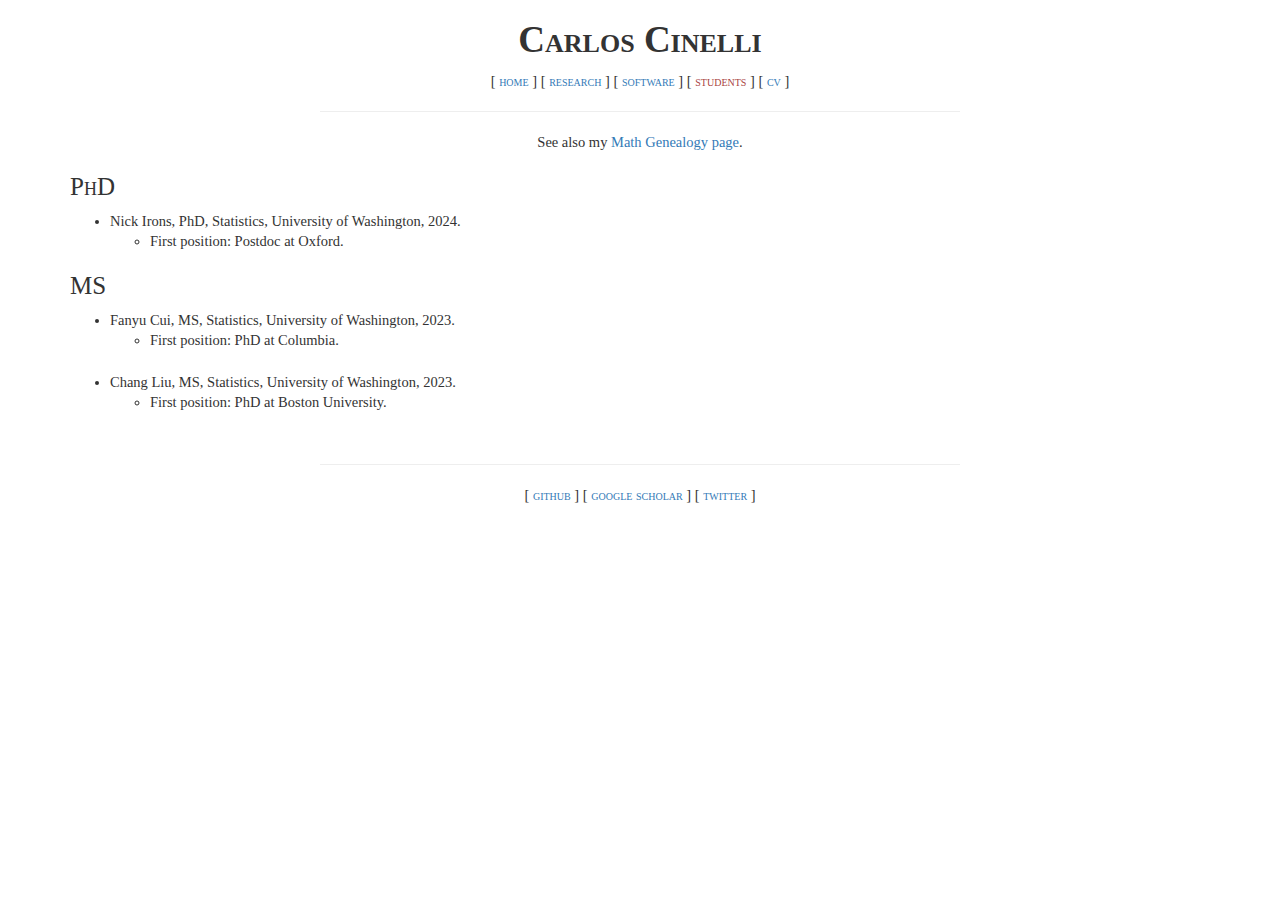
<file: people.html>
<!DOCTYPE html>
<html lang="en">

    <head>

        <!-- Global site tag (gtag.js) - Google Analytics -->
<script async src="https://www.googletagmanager.com/gtag/js?id=UA-158095434-1"></script>
<script>
  window.dataLayer = window.dataLayer || [];
  function gtag(){dataLayer.push(arguments);}
  gtag('js', new Date());

  gtag('config', 'UA-158095434-1');
</script>
        <title>Carlos Cinelli</title>
        <meta charset="utf-8">
        <meta name="viewport" content="width=device-width, initial-scale=1">
        <link rel="stylesheet" href="bootstrap/css/bootstrap.css">
        <script src="https://ajax.googleapis.com/ajax/libs/jquery/3.4.1/jquery.min.js"></script>
        <script src="https://maxcdn.bootstrapcdn.com/bootstrap/3.4.1/js/bootstrap.min.js"></script>

    </head>


    <!--MENU-->

    <div class="container">
        <h1 style="font-variant:small-caps" align="center"><b>Carlos Cinelli</b></h1>
<!--        <hr width= 50%>-->
        <center> 
            [<a href = "index.html"  style="font-variant:small-caps">&nbsp;home&nbsp;</a>] 
            [<a href = "publications.html" style="font-variant:small-caps">&nbsp;research&nbsp;</a>]
            [<a href = "software.html" style="font-variant:small-caps">&nbsp;software&nbsp;</a>]
            [<a href = "people.html"class="text-danger" style="font-variant:small-caps">&nbsp;students&nbsp;</a>]
            [<a href = "files/cinelli_cv.pdf" target="_blank" style="font-variant:small-caps">&nbsp;cv&nbsp;</a>]
<!--        </center>-->
    </div>
    <hr width= 50%>


    <!--    BODY   -->

    <div class="container">
                <p align="center" >See also my <a href="https://www.mathgenealogy.org/id.php?id=277664" target="_blank">Math Genealogy page</a></a>.</p>

    

        
        <h3 style="font-variant:small-caps" align="left">
            PhD
        </h3>
        <ul>

            <li>
                Nick Irons, PhD, Statistics, University of Washington, 2024.
                <ul>
                <li>
                First position: Postdoc at Oxford.
                </li> 
                </ul>
                
            </li>
        </ul>
       
        <h3 style="font-variant:small-caps" align="left">
            MS
        </h3>

        <ul>
            <li>
                Fanyu Cui, MS, Statistics, University of Washington, 2023.
                <ul>
                <li>
                First position: PhD at Columbia.
                </li> 
                </ul>
            </li>
            <br>
            <li>
                Chang Liu, MS, Statistics, University of Washington, 2023.
                <ul>
                <li>
                First position: PhD at Boston University.
                </li> 
                </ul>
            </li>
        </ul>

    </div>
    <br>







    <!--FOOTER-->
    <hr width= 50%>
    <footer>

        <center> 

            [<a href = "https://github.com/carloscinelli" target="_blank" style="font-variant:small-caps">&nbsp;github&nbsp;</a>] 

            [<a href = "https://scholar.google.com/citations?user=4fyZLIoAAAAJ&hl=en" target="_blank" style="font-variant:small-caps">&nbsp;google&nbsp;scholar&nbsp;</a>] 

            [<a href = "https://twitter.com/analisereal" target="_blank" style="font-variant:small-caps">&nbsp;twitter&nbsp;</a>] 

        </center>  
        <br>
    </footer>

</html>
</file>
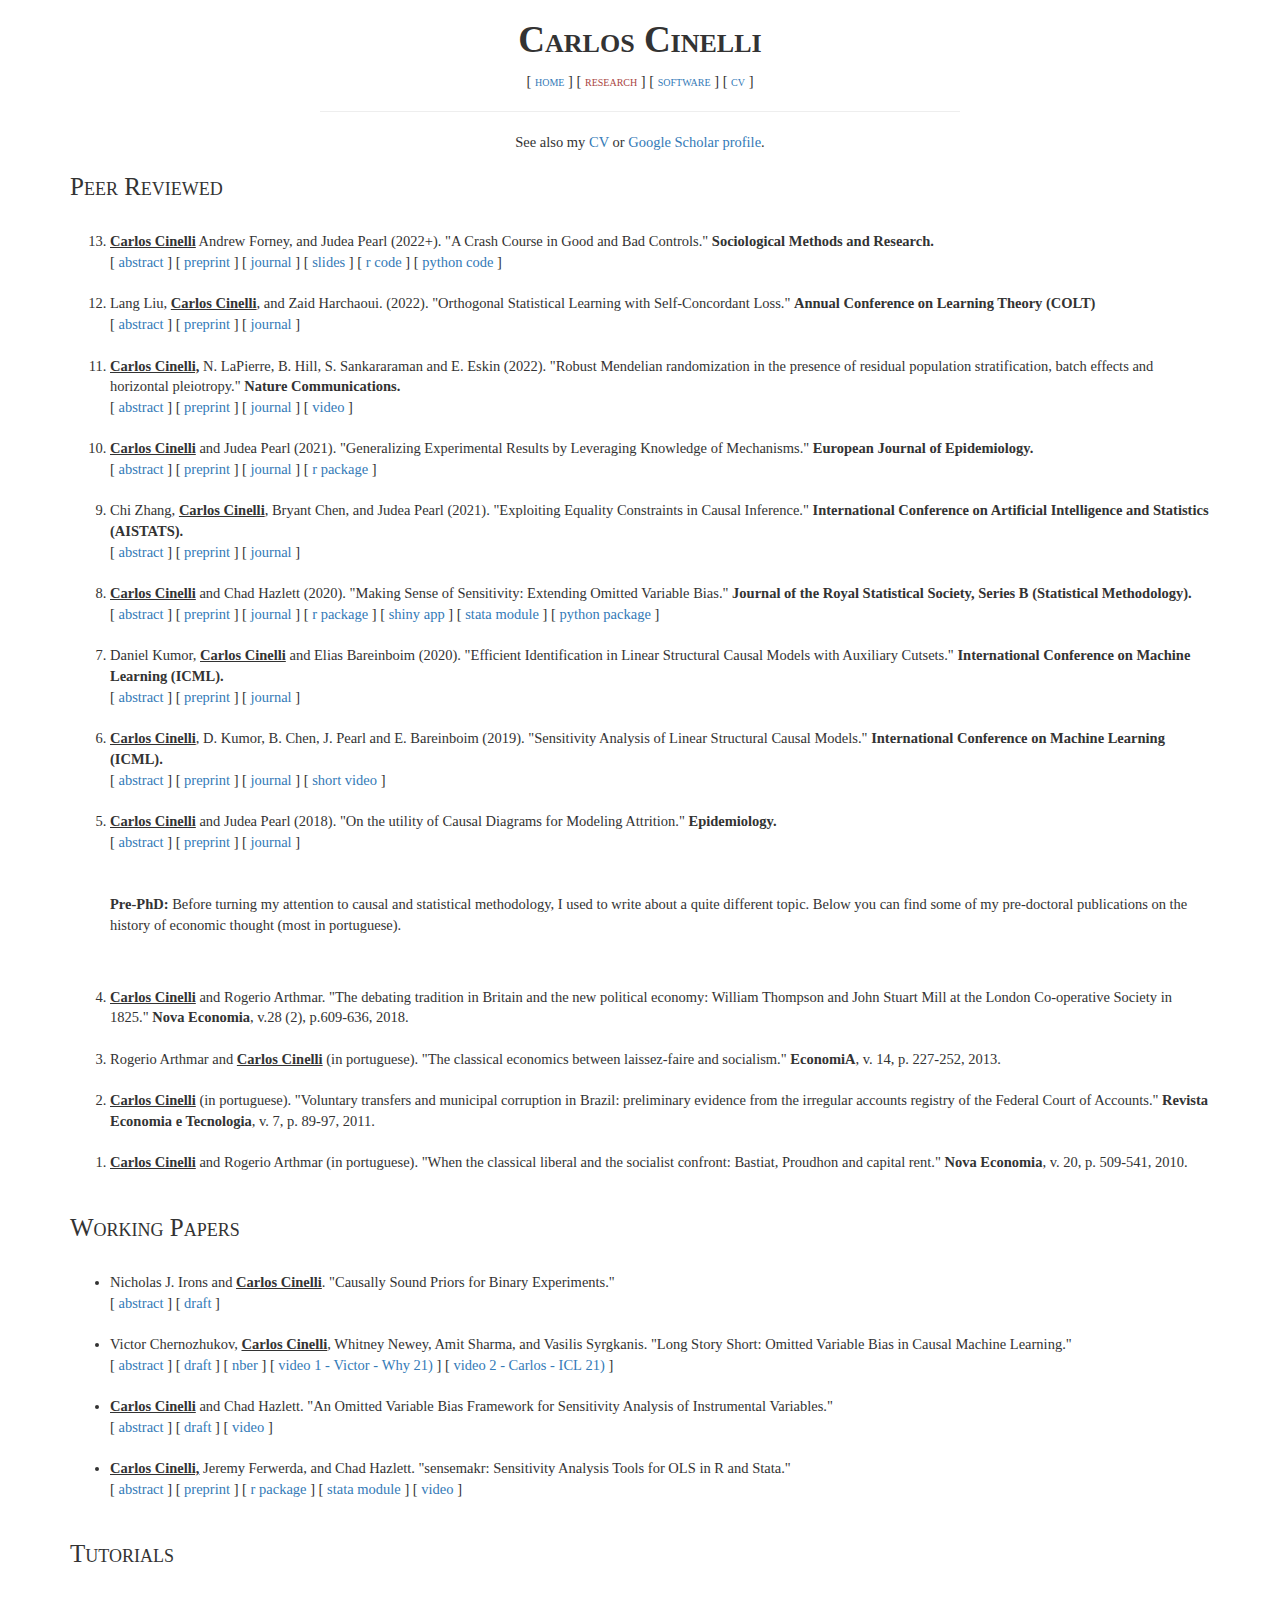
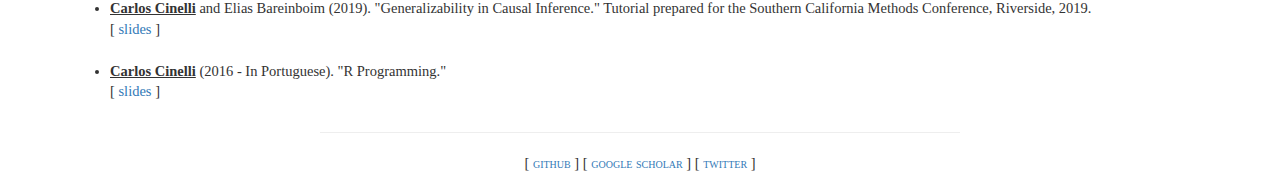
<file: publications.html>
<!DOCTYPE html>
<html lang="en">

    <head>
<!-- Global site tag (gtag.js) - Google Analytics -->
<script async src="https://www.googletagmanager.com/gtag/js?id=UA-158095434-1"></script>
<script>
  window.dataLayer = window.dataLayer || [];
  function gtag(){dataLayer.push(arguments);}
  gtag('js', new Date());

  gtag('config', 'UA-158095434-1');
</script>
        <title>Carlos Cinelli</title>
        <meta charset="utf-8">
        <meta name="viewport" content="width=device-width, initial-scale=1">
        <link rel="stylesheet" href="bootstrap/css/bootstrap.css">
        <script src="https://ajax.googleapis.com/ajax/libs/jquery/3.4.1/jquery.min.js"></script>
        <script src="https://maxcdn.bootstrapcdn.com/bootstrap/3.4.1/js/bootstrap.min.js"></script>

    </head>

    <!--MENU-->

    <div class="container">
        <h1 style="font-variant:small-caps" style="font-variant:small-caps"><center><b>Carlos Cinelli</b></center></h1>
        <center> 
            [<a href = "index.html" style="font-variant:small-caps">&nbsp;home&nbsp;</a>] 
            <!--            [<a href = "research.html"> research </a>]-->
            [<a href = "publications.html" class="text-danger" style="font-variant:small-caps">&nbsp;research&nbsp;</a>]
            [<a href = "software.html" style="font-variant:small-caps">&nbsp;software&nbsp;</a>]
            [<a href = "files/cinelli_cv.pdf" target="_blank" style="font-variant:small-caps">&nbsp;cv&nbsp;</a>]
        </center>
    </div>
    <hr width= 50%>


    <!--    BODY   -->

    <div class="container">

        <!--
<h4>
Publications
</h4>
-->
        <!--
<br>
<p>
You can find a list of my recent publications below. You may also check.
</p>
-->

        <!--
<br>
<h3><center>Peer Reviewed</center> </h3>
<br>
<h1>
-->
<!--        <h1 align="left">Publications</h1>-->
        
        <p align="center" >See also my <a href="files/cinelli_cv.pdf" target="_blank">CV</a> or <a href = "https://scholar.google.com/citations?user=4fyZLIoAAAAJ&hl=en" target="_blank">Google Scholar profile</a>.</p>

<!--        <h3>     -->
            <!--           <center> -->
<!--            Work in progress-->
            <!--           </center> -->
<!--        </h3>-->
        

        
        <!--            <br>-->

        <!--
<h4>2020+</h4>
<br>
-->
        <h3 style="font-variant:small-caps">
            <!--           <center>-->
            Peer Reviewed
            <!--           </center> -->
        </h3>
        <br>
        <ol reversed>
                <li>
                <b><u>Carlos Cinelli</u></b> Andrew Forney, and Judea Pearl (2022+). "A Crash Course in Good and Bad Controls." <b>Sociological Methods and Research.</b>
                <br>
                 [<a href="#crash-course" data-toggle="collapse" >&nbsp;abstract&nbsp;</a>]
                  [<a href = "files/Cinelli%20et%20al%20(2020)%20-%20A%20Crash%20Course%20in%20Good%20and%20Bad%20Controls.pdf" target="_blank">&nbsp;preprint&nbsp;</a>]
                  [<a href="https://journals.sagepub.com/doi/abs/10.1177/00491241221099552" target="_blank">&nbsp;journal&nbsp;</a>]
                  [<a href="files/crash-course.pdf" target="_blank">&nbsp;slides&nbsp;</a>]
                  [<a href="https://www.kaggle.com/code/carloscinelli/crash-course-in-good-and-bad-controls-linear-r" target="_blank">&nbsp;r&nbsp;code&nbsp;</a>]
                  [<a href="https://www.kaggle.com/code/carloscinelli/crash-course-in-good-and-bad-controls-python" target="_blank">&nbsp;python&nbsp;code&nbsp;</a>]
                <div id="crash-course" class = "collapse"><br>
                <div class="well">Many students, especially in econometrics, express frustration with the way a problem known as “bad control” is evaded, if not mishandled, in the traditional literature. The problem arises when the addition of a variable to a regression equation produces an unintended discrepancy between the regression coefficient and the effect that the coefficient is expected to represent. Avoiding such discrepancies presents a challenge not only to practitioners of econometrics, but to all analysts in the data intensive sciences. This note describes graphical tools for understanding, visualizing, and resolving the problem through a series of illustrative examples. We have found that the examples presented here can serve as a powerful instructional device to supplement formal discussions of the problem. By making this “crash course” accessible to instructors and practitioners, we hope to avail these tools to a broader community of scientists concerned with the causal interpretation of regression models.</div></div>
            
                
            </li>
            <br>
            
            <li>
                Lang Liu, <b><u>Carlos Cinelli</u></b>, and Zaid Harchaoui. (2022). "Orthogonal Statistical Learning with Self-Concordant Loss." <b>Annual Conference on Learning Theory (COLT)</b>
                <br>
                 [<a href="#self-concordant" data-toggle="collapse" >&nbsp;abstract&nbsp;</a>]
                 [<a href="https://arxiv.org/abs/2205.00350" target="_blank">&nbsp;preprint&nbsp;</a>]
                 [<a href="https://proceedings.mlr.press/v178/liu22g.html" target="_blank">&nbsp;journal&nbsp;</a>]
                <div id="self-concordant" class = "collapse"><br>
                <div class="well">Orthogonal statistical learning and double machine learning have emerged as general frameworks for two-stage statistical prediction in the presence of a nuisance component. We establish non-asymptotic bounds on the excess risk of orthogonal statistical learning methods with a loss function satisfying a self-concordance property. Our bounds improve upon existing bounds by a dimension factor while lifting the assumption of strong convexity. We illustrate the results with examples from multiple treatment effect estimation and generalized partially linear modeling.</div></div>
            
                
            </li>
            <br>
                
            <li>
                <b><u>Carlos Cinelli,</u></b> N. LaPierre, B. Hill, S. Sankararaman and E. Eskin (2022). "Robust Mendelian randomization in the presence of residual population stratification, batch effects and horizontal pleiotropy." 
                <b>Nature Communications.</b>
                <br>
                [<a href="#mr-abstract" data-toggle="collapse" >&nbsp;abstract&nbsp;</a>]
                [<a href = "https://doi.org/10.1101/2020.10.21.347773" target="_blank">&nbsp;preprint&nbsp;</a>]
                [<a href="https://www.nature.com/articles/s41467-022-28553-9" target="_blank">&nbsp;journal&nbsp;</a>]
                [<a href="https://www.youtube.com/watch?v=JkOxpyj-W40&list=PLIlTJ5MmZjReUmIymDp7Cn2Blpzo5okgt&index=6" target="_blank">&nbsp;video&nbsp;</a>]   
                   
<!--
                [<a href="#iv_sensitivity" data-toggle="collapse" >&nbsp;preprint&nbsp;</a>]
                <div id="iv_sensitivity" class = "collapse"><br>
                <div class="well">Preprint under request.</div></div>
-->
                <div id="mr-abstract" class = "collapse"><br>
                <div class="well">Mendelian Randomization (MR) exploits genetic variants as instrumental variables to estimate the causal effect of an "exposure" trait on an "outcome" trait from observational data. However, the validity of such studies is threatened by population stratification, batch effects, and horizontal pleiotropy. Although a variety of methods have been proposed to partially mitigate those problems, residual biases may still remain, leading to highly statistically significant false positives in large genetic databases. Here, we describe a suite of sensitivity analysis tools for MR that enables investigators to properly quantify the robustness of their findings against these (and other) unobserved validity threats. Specifically, we propose the routine reporting of sensitivity statistics that can be used to readily quantify the robustness of a MR result: (i) the partial R2 of the genetic instrument with the exposure and the outcome traits; and, (ii) the robustness value of both genetic associations. These statistics quantify the minimal strength of violations of the MR assumptions that would be necessary to explain away the MR causal effect estimate. We also provide intuitive displays to visualize the sensitivity of the MR estimate to any degree of violation, and formal methods to bound the worst-case bias caused by violations in terms of multiples of the observed strength of principal components, batch effects, as well as putative pleiotropic pathways. We demonstrate how these tools can aid researchers in distinguishing robust from fragile findings, by showing that the MR estimate of the causal effect of body mass index (BMI) on diastolic blood pressure is relatively robust, whereas the MR estimate of the causal effect of BMI on Townsend deprivation index is relatively fragile.
                </div></div>
            </li>
            <br>
            
             <li>
                <b><u>Carlos Cinelli</u></b> and Judea Pearl (2021). "Generalizing Experimental Results by Leveraging Knowledge of Mechanisms."  
                 <b>European Journal of Epidemiology.</b>
                <br>  
                [<a href="#mechanisms_abstract" data-toggle="collapse">&nbsp;abstract&nbsp;</a>]
                [<a href = "files/Cinelli%20and%20Pearl%20(2020)%20-%20Generalizing%20Experimental%20Results.pdf" target="_blank">&nbsp;preprint&nbsp;</a>]
                 [<a href = "https://link.springer.com/article/10.1007/s10654-020-00687-4"
                    target="_blank">&nbsp;journal&nbsp;</a>] 
                  [<a href="https://github.com/carloscinelli/generalizing" target="_blank">&nbsp;r&nbsp;package&nbsp;</a>]
            </li>
            <div id="mechanisms_abstract" class = "collapse"><br>
                <div class="well">We show how experimental results can be generalized across diverse populations by leveraging knowledge of local mechanisms that produce the outcome of interest, only some of which may differ in the target domain. We use Structural Causal Models (SCM) and a refined version of selection diagrams to represent such knowledge, and to decide whether it entails the invariance of probabilities of causation across populations, which then enables generalization. We further provide: (i) bounds for the target effect when some of these conditions are violated; (ii) new identification results for probabilities of causation and the transported causal effect when trials from multiple source domains are available; as well as (iii) a Bayesian approach for estimating the transported causal effect from finite samples. We illustrate these methods both with simulated data and with a real example that transports the effects of Vitamin A supplementation on childhood mortality across different regions.</div></div>
            <br>
            
              <li>
                Chi Zhang, <b><u>Carlos Cinelli</u></b>, Bryant Chen, and Judea Pearl (2021). "Exploiting Equality Constraints in Causal Inference."  
                 <b>International Conference on Artificial Intelligence and Statistics (AISTATS).</b>
                <br>  
                [<a href="#equality-abstract" data-toggle="collapse">&nbsp;abstract&nbsp;</a>]
                [<a href = "https://ftp.cs.ucla.edu/pub/stat_ser/r504.pdf" target="_blank">&nbsp;preprint&nbsp;</a>]
                [<a href = "http://proceedings.mlr.press/v130/zhang21c/zhang21c.pdf" target="_blank">&nbsp;journal&nbsp;</a>] 
            </li>
            <div id="equality-abstract" class = "collapse"><br>
                <div class="well">Assumptions about equality of effects are commonly made in causal inference tasks. For example, the well-known “difference-in-differences” method assumes that confounding remains constant across time periods. Similarly, it is not unreasonable to assume that causal effects apply equally to units undergoing interference. Finally, sensitivity analysis often hypothesizes equality among existing and unaccounted for confounders. Despite the ubiquity of these “equality constraints,” modern identification methods have not leveraged their presence in a systematic way. In this paper, we develop a novel graphical criterion that extends the well-known method of generalized instrumental sets to exploit such additional constraints for causal identification in linear models. We further demonstrate how it solves many diverse problems found in the literature in a general way, including differencein-differences, interference, as well as benchmarking in sensitivity analysis.</div></div>
            <br>
            
            
            <li> 
                <b ><u>Carlos Cinelli</u></b> and Chad Hazlett (2020). "Making Sense of Sensitivity: Extending Omitted Variable Bias." <b>Journal of the Royal Statistical Society, Series B (Statistical Methodology).</b><br>

                [<a href="#msos_abstract" data-toggle="collapse">&nbsp;abstract&nbsp;</a>]

                [<a href = "files/Cinelli%20and%20Hazlett%20(2020)%20-%20Making%20Sense%20of%20Sensitivity.pdf" 
                    target="_blank">&nbsp;preprint&nbsp;</a>] 

                [<a href = "https://doi.org/10.1111/rssb.12348"
                    target="_blank">&nbsp;journal&nbsp;</a>] 

                [<a href="http://carloscinelli.com/sensemakr/" target="_blank">&nbsp;r&nbsp;package&nbsp;</a>]

                [<a href="https://carloscinelli.shinyapps.io/robustness_value/"  target="_blank">&nbsp;shiny&nbsp;app&nbsp;</a>]
                
                [<a href="https://ideas.repec.org/c/boc/bocode/s458773.html" target="_blank">&nbsp;stata&nbsp;module&nbsp;</a>]
                
                [<a href="https://github.com/nlapier2/PySensemakr" target="_blank">&nbsp;python&nbsp;package&nbsp;</a>]

<!--                [<a href = "bib/cinelli_jrssb_2020.txt"-->
<!--                    target="_blank">&nbsp;cite&nbsp;</a>]-->

            </li>

            <div id="msos_abstract" class = "collapse"><br>
                <div class = "well">We extend the omitted variable bias framework with a suite of tools for sensitivity analysis in regression models that: (i) does not require assumptions about the treatment assignment nor the nature of confounders; (ii) naturally handles multiple confounders, possibly acting non-linearly; (iii) exploits expert knowledge to bound sensitivity parameters; and, (iv) can be easily computed using only standard regression results. In particular, we introduce two novel sensitivity measures suited for routine reporting. The robustness value describes the minimum strength of association unobserved confounding would need to have, both with the treatment and the outcome, to change the research conclusions. The partial R2 of the treatment with the outcome shows how strongly confounders explaining all the residual outcome variation would have to be associated with the treatment to eliminate the estimated effect. Next, we offer graphical tools for elaborating on problematic confounders, examining the sensitivity of point estimates, t-values, as well as “extreme scenarios”. Finally, we describe problems with a common “benchmarking” practice and introduce a novel procedure to formally bound the strength of confounders based on comparison to observed covariates. We apply these methods to a running example that estimates the effect of exposure to violence on attitudes toward peace.</div></div>

            <br>
            
            <li>
                Daniel Kumor, <b><u>Carlos Cinelli</u></b> and Elias Bareinboim (2020). "Efficient Identification in Linear Structural Causal Models with Auxiliary Cutsets." <b>International Conference on Machine Learning (ICML).</b> 
                <br>

                [<a href="#acid-abstract" data-toggle="collapse" >&nbsp;abstract&nbsp;</a>]

                [<a href = "files/Kumor%20et%20al%20(2020)%20-%20ACID.pdf" 
                    target="_blank">&nbsp;preprint&nbsp;</a>]

                [<a href = "https://proceedings.icml.cc/paper/2020/file/b635f9e3c038855c68c2704f08caeee1-Paper.pdf" target="_blank">&nbsp;journal&nbsp;</a>]
                
                

                <!--                [<a href = ""-->
                <!--                    target="_blank"> bibtex </a>]-->

            </li>

            <div id="acid-abstract" class = "collapse"><br>
                <div class = "well">We develop a new polynomial-time algorithm for identification of structural coefficients in linear causal models that subsumes previous state-of-the-art methods, unifying several disparate approaches to identification in this setting. Building on these results, we develop a procedure for identifying total causal effects in linear systems.</div></div>
            <br>

            <li>
                <b><u>Carlos Cinelli</u></b>, D. Kumor, B. Chen, J. Pearl and E. Bareinboim (2019). "Sensitivity Analysis of Linear Structural Causal Models." <b>International Conference on Machine Learning (ICML).</b> 
                <br>

                [<a href="#linear_abstract" data-toggle="collapse" >&nbsp;abstract&nbsp;</a>]

                [<a href = "files/Cinelli%20et%20al%20(2019)%20-%20Sensitivity%20Analysis%20of%20Linear%20SCMs.pdf" 
                    target="_blank">&nbsp;preprint&nbsp;</a>]

                [<a href = "http://proceedings.mlr.press/v97/cinelli19a/cinelli19a.pdf" target="_blank">&nbsp;journal&nbsp;</a>]
                
                [<a href = "https://youtu.be/bnKFQ2AK-zk" target="_blank">&nbsp;short&nbsp;video&nbsp;</a>]

                <!--                [<a href = ""-->
                <!--                    target="_blank"> bibtex </a>]-->

            </li>

            <div id="linear_abstract" class = "collapse"><br>
                <div class = "well">Causal inference requires assumptions about the data generating process, many of which are unverifiable from the data. Given that some causal assumptions might be uncertain or disputed, formal methods are needed to quantify how sensitive research conclusions are to violations of those assumptions. Although an extensive literature exists on the topic, most results are limited to specific model structures, while a general-purpose algorithmic framework for sensitivity analysis is still lacking. In this paper, we develop a formal, systematic approach to sensitivity analysis for arbitrary linear Structural Causal Models (SCMs). We start by formalizing sensitivity analysis as a constrained identification problem. We then develop an efficient, graph-based identification algorithm that exploits non-zero constraints on both directed and bidirected edges. This allows researchers to systematically derive sensitivity curves for a target causal quantity with an arbitrary set of path coefficients and error covariances as sensitivity parameters. These results can be used to display the degree to which violations of causal assumptions affect the target quantity of interest, and to judge, on scientific grounds, whether problematic degrees of violations are plausible.</div></div>
            <br>

            <li>
                <b><u>Carlos Cinelli</u></b> and Judea Pearl (2018). "On the utility of Causal Diagrams for Modeling Attrition." <b>Epidemiology.</b>
                <br>
                [<a href="#attrition_abstract" data-toggle="collapse">&nbsp;abstract&nbsp;</a>]

                [<a href = "files/Cinelli%20and%20Pearl%20(2018)%20-%20On%20the%20utility%20of%20causal%20diagrams%20in%20modeling%20attrition.pdf"
                    target="_blank">&nbsp;preprint&nbsp;</a>]
                
                [<a href = "https://journals.lww.com/epidem/Fulltext/2018/11000/RE__A_Practical_Example_Demonstrating_the_Utility.21.aspx" target="_blank">&nbsp;journal&nbsp;</a>]

                <!--
[<a href = ""
target="_blank"> bibtex </a>]
-->
                <!--        <br>-->
            </li>
            <div id="attrition_abstract" class = "collapse"><br>
                <div class = "well">In a recent communication, Breskin, Cole and Hudgens aimed to demonstrate “how single-world intervention graphs can supplement traditional causal diagrams”. The example used in their demonstration involved selection bias due to attrition, namely, subjects dropping out from a randomized trial before the outcome is observed. Here we use the same example to demonstrate the opposite conclusion; the derivation presented by Breskin et al. is in fact longer and more complicated than the standard, three-step derivation facilitated by traditional causal diagrams. We further show that more natural solutions to attrition problems are obtained when viewed as missing-data problems encoded in causal diagrams.</div></div>


            <br><br>

            <!--      <p class="lead">Pre-PhD</p>-->
            <p><b>Pre-PhD:</b> Before turning my attention to causal and statistical methodology, I used to write about a quite different topic. Below you can find some of my pre-doctoral publications on the history of economic thought (most in portuguese).</p>
            <br><br>

            <li>
                <b><u>Carlos Cinelli</u></b> and Rogerio Arthmar. "The debating tradition in Britain and the new political economy: William Thompson and John Stuart Mill at the London Co-operative Society in 1825." <b>Nova Economia</b>, v.28 (2), p.609-636, 2018.

            </li>
            <br>

            <li>
                Rogerio Arthmar and <b><u>Carlos Cinelli</u></b> (in portuguese). "The classical economics between laissez-faire and socialism." <b>EconomiA</b>, v. 14, p. 227-252, 2013.
            </li>
            <br>

            <li>
                <b><u>Carlos Cinelli</u></b> (in portuguese). "Voluntary transfers and municipal corruption in Brazil: preliminary evidence from the irregular accounts registry of the Federal Court of Accounts." <b>Revista Economia e Tecnologia</b>, v. 7, p. 89-97, 2011.
            </li>
            <br>


            <li>
                <b><u>Carlos Cinelli</u></b> and Rogerio Arthmar (in portuguese). "When the classical liberal and the socialist confront: Bastiat, Proudhon and capital rent." <b>Nova Economia</b>, v. 20, p. 509-541, 2010.
            </li>
            <br>

        </ol>
        
        
        <h3 style="font-variant:small-caps">     
            <!--           <center> -->
            Working Papers
            <!--           </center> -->
        </h3>
        <br>

        <ul>

           
            
            
            <li>
                Nicholas J. Irons and <b><u>Carlos Cinelli</u></b>. "Causally Sound Priors for Binary Experiments." 
                <br>
                [<a href="#brease-abstract" data-toggle="collapse" >&nbsp;abstract&nbsp;</a>]
                [<a href = "files/Irons%20and%20Cinelli%20(2023)%20-%20Causally%20Sound%20Priors.pdf" target="_blank">&nbsp;draft&nbsp;</a>]
                
<!--
                [<a href="#iv_sensitivity" data-toggle="collapse" >&nbsp;preprint&nbsp;</a>]
                <div id="iv_sensitivity" class = "collapse"><br>
                <div class="well">Preprint under request.</div></div>
-->
                <div id="brease-abstract" class = "collapse"><br>
                <div class="well"> 
                    We introduce the BREASE framework for the Bayesian analysis of randomized controlled trials with a binary treatment and a binary outcome. Approaching the problem from a causal inference perspective, we propose parameterizing the likelihood in terms of the baseline risk, efficacy, and side effects of the treatment, along with a flexible, yet intuitive and tractable jointly independent beta prior distribution on these parameters, which we show to be a generalization of the Dirichlet prior for the joint distribution of potential outcomes. Our approach has a number of desirable characteristics when compared to current mainstream alternatives: (i) it naturally induces prior dependence between expected outcomes in the treatment and control groups; (ii) as the baseline risk, efficacy and side effects are quantities inherently familiar to clinicians, the hyperparameters of the prior are directly interpretable, thus facilitating the elicitation of prior knowledge and sensitivity analysis; and (iii) it admits analytical formulae for the marginal likelihood, Bayes factor, and other posterior quantities, as well as exact posterior sampling via simulation, in cases where traditional MCMC fails. Empirical examples demonstrate the utility of our methods for estimation, hypothesis testing, and sensitivity analysis of treatment effects.
                </div></div>
                
            
            </li>
            
            <br>
            
            <li>
                Victor Chernozhukov, <b><u>Carlos Cinelli</u></b>, Whitney Newey, Amit Sharma, and Vasilis Syrgkanis. "Long Story Short: Omitted Variable Bias in Causal Machine Learning." 
                <br>
                [<a href="#ovb4ml-abstract" data-toggle="collapse" >&nbsp;abstract&nbsp;</a>]
                [<a href = "files/Chernozhukov%20et%20al%20(2021)%20-%20OVB%20for%20ML.pdf" target="_blank">&nbsp;draft&nbsp;</a>]
                [<a href = "https://www.nber.org/system/files/working_papers/w30302/w30302.pdf" target="_blank">&nbsp;nber&nbsp;</a>]
                [<a href="https://neurips.cc/virtual/2021/workshop/21871" target="_blank">&nbsp;video&nbsp;1&nbsp;-&nbsp;Victor&nbsp;-&nbsp;Why&nbsp;21)&nbsp;</a>]
                [<a href="http://interactivecausallearning.com/Carlos_Cinelli.html" target="_blank">&nbsp;video&nbsp;2&nbsp;-&nbsp;Carlos&nbsp;-&nbsp;ICL&nbsp;21)&nbsp;</a>]
                
<!--
                [<a href="#iv_sensitivity" data-toggle="collapse" >&nbsp;preprint&nbsp;</a>]
                <div id="iv_sensitivity" class = "collapse"><br>
                <div class="well">Preprint under request.</div></div>
-->
                <div id="ovb4ml-abstract" class = "collapse"><br>
                <div class="well"> We derive general, yet simple, sharp bounds on the size of the omitted variable bias for a broad class of causal parameters that can be identified as linear functionals of the conditional expectation function of the outcome. Such functionals encompass many of the traditional targets of investigation in causal inference studies, such as, for example, (weighted) average of potential outcomes, average treatment effects (including subgroup effects, such as the effect on the treated), (weighted) average derivatives, and policy effects from shifts in covariate distribution--all for general, nonparametric causal models. Our construction relies on the Riesz-Frechet representation of the target functional. Specifically, we show how the bound on the bias depends only on the additional variation that the latent variables create both in the outcome and in the Riesz representer for the parameter of interest. Moreover, in many important cases (e.g, average treatment effects and avearage derivatives) the bound is shown to depend on easily interpretable quantities that measure the explanatory power of the omitted variables. Therefore, simple plausibility judgments on the maximum explanatory power of omitted variables (in explaining treatment and outcome variation) are sufficient to place overall bounds on the size of the bias. Furthermore, we use debiased machine learning to provide flexible and efficient statistical inference on learnable components of the bounds. Finally, empirical examples demonstrate the usefulness of the approach.
                    </div></div>
                
            
            </li>
            
            
            
            <br>        


            <li>
                <b><u>Carlos Cinelli</u></b> and Chad Hazlett. "An Omitted Variable Bias Framework for Sensitivity Analysis of Instrumental Variables." 
                <br>
                [<a href="#ovb4iv-abstract" data-toggle="collapse" >&nbsp;abstract&nbsp;</a>]
                [<a href = "files/Cinelli%20and%20Hazlett%20(2020)%20-%20OVB%20for%20IV.pdf" target="_blank">&nbsp;draft&nbsp;</a>]
                [<a href="https://www.youtube.com/watch?v=0b5VYWh8fN4" target="_blank">&nbsp;video&nbsp;</a>]
<!--
                [<a href="#iv_sensitivity" data-toggle="collapse" >&nbsp;preprint&nbsp;</a>]
                <div id="iv_sensitivity" class = "collapse"><br>
                <div class="well">Preprint under request.</div></div>
-->
                <div id="ovb4iv-abstract" class = "collapse"><br>
                <div class="well">We develop an "omitted variable bias" framework for sensitivity analysis of instrumental variable (IV) estimates that is immune to "weak instruments," naturally handles multiple "side-effects" (violations of the exclusion restriction assumption) and "confounders" (violations of the ignorability of the instrument assumption), exploits expert knowledge to bound sensitivity parameters, and can be easily implemented with standard software. Conveniently, we show that many pivotal conclusions regarding the sensitivity of the IV estimate (e.g. tests against the null hypothesis of a zero causal effect) can be reached simply through separate sensitivity analyses of two familiar auxiliary OLS estimates, namely, the effect of the instrument on the treatment (the "first stage") and the effect of the instrument on the outcome (the "reduced form"). More specifically, we introduce sensitivity statistics for routine reporting, such as (extreme) robustness values for IV estimates, describing the minimum strength that omitted variables need to have to invalidate the conclusions of an IV study. Next we provide visual displays that fully characterize the sensitivity of IV point estimates and confidence intervals to violations of the standard IV assumptions. Finally, we offer formal bounds on the worst possible bias under the assumption that the maximum explanatory power of omitted variables are no stronger than a multiple of the explanatory power of observed variables.  We apply our methods in a running example that estimates the returns to schooling.
                    </div></div>
                
            
            </li>
            
            <br>
            
             <li>
                <b><u>Carlos Cinelli,</u></b> Jeremy Ferwerda, and Chad Hazlett. "sensemakr: Sensitivity Analysis Tools for OLS in R and Stata."
                <br>
                [<a href="#jss_sensemakr" data-toggle="collapse" >&nbsp;abstract&nbsp;</a>]
                [<a href = "files/Cinelli%20et%20al%20(2020)%20-%20sensemakr.pdf" target="_blank">&nbsp;preprint&nbsp;</a>]
                [<a href="http://carloscinelli.com/sensemakr/" target="_blank">&nbsp;r&nbsp;package&nbsp;</a>]
                [<a href="https://ideas.repec.org/c/boc/bocode/s458773.html" target="_blank">&nbsp;stata&nbsp;module&nbsp;</a>]
                [<a href="https://youtu.be/p3dfHj6ki68" target="_blank">&nbsp;video&nbsp;</a>]
                <div id="jss_sensemakr" class = "collapse"><br>
                <div class="well">This paper introduces the package sensemakr for R and Stata, which implements a suite of sensitivity analysis tools for regression models developed in Cinelli and Hazlett (2020a). Given a regression model, sensemakr can compute sensitivity statistics for routine reporting, such as the robustness value, which describes the minimum strength that unobserved confounders need to have to overturn a research conclusion. The package also provides plotting tools that visually demonstrate the sensitivity of point estimates and t-values to hypothetical confounders. Finally, sensemakr implements formal bounds on sensitivity parameters by means of comparison with the explanatory power of observed variables. All these tools are based on the familiar "omitted variable bias" framework, do not require assumptions regarding the functional form of the treatment assignment mechanism nor the distribution of the unobserved confounders, and naturally handle multiple, non-linear confounders. With sensemakr, users can transparently report the sensitivity of their causal inferences to unobserved confounding, thereby enabling a more precise, quantitative debate as to what can be concluded from imperfect observational studies.</div></div>
            
                
            </li>
            <br>
            
            

          
        </ul>
        
        
        <h3 style="font-variant:small-caps">     
            <!--           <center> -->
            Tutorials
            <!--           </center> -->
        </h3>
        <br>
        <ul>
        
             <li>
                <b><u>Carlos Cinelli</u></b> and Elias Bareinboim (2019). "Generalizability in Causal Inference." Tutorial prepared for the Southern California Methods Conference, Riverside, 2019.  
                <br>
                 [<a href = "files/Cinelli%20and%20Bareinboim%20-%20SoCal19.pdf" target="_blank">&nbsp;slides&nbsp;</a>] 
            </li>
            
            
            <br>
            
            <li>
                <b><u>Carlos Cinelli</u></b> (2016 - In Portuguese). "R Programming." 
                 <br>
                [<a href = "https://carloscinelli.com/files/Cinelli%20(2016)%20-%20R%20course.pdf" target="_blank">&nbsp;slides&nbsp;</a>] 
            </li>
            
            
        </ul>

<!--<h1 align="center">Software</h1>-->

    </div>







          <!--FOOTER-->
    <hr width= 50%>
    <footer>

        <center> 

            [<a href = "https://github.com/carloscinelli" target="_blank" style="font-variant:small-caps">&nbsp;github&nbsp;</a>] 

            [<a href = "https://scholar.google.com/citations?user=4fyZLIoAAAAJ&hl=en" target="_blank" style="font-variant:small-caps">&nbsp;google&nbsp;scholar&nbsp;</a>] 

            [<a href = "https://twitter.com/analisereal" target="_blank" style="font-variant:small-caps">&nbsp;twitter&nbsp;</a>] 

        </center>  
        <br>
    </footer>


        <html>
</file>
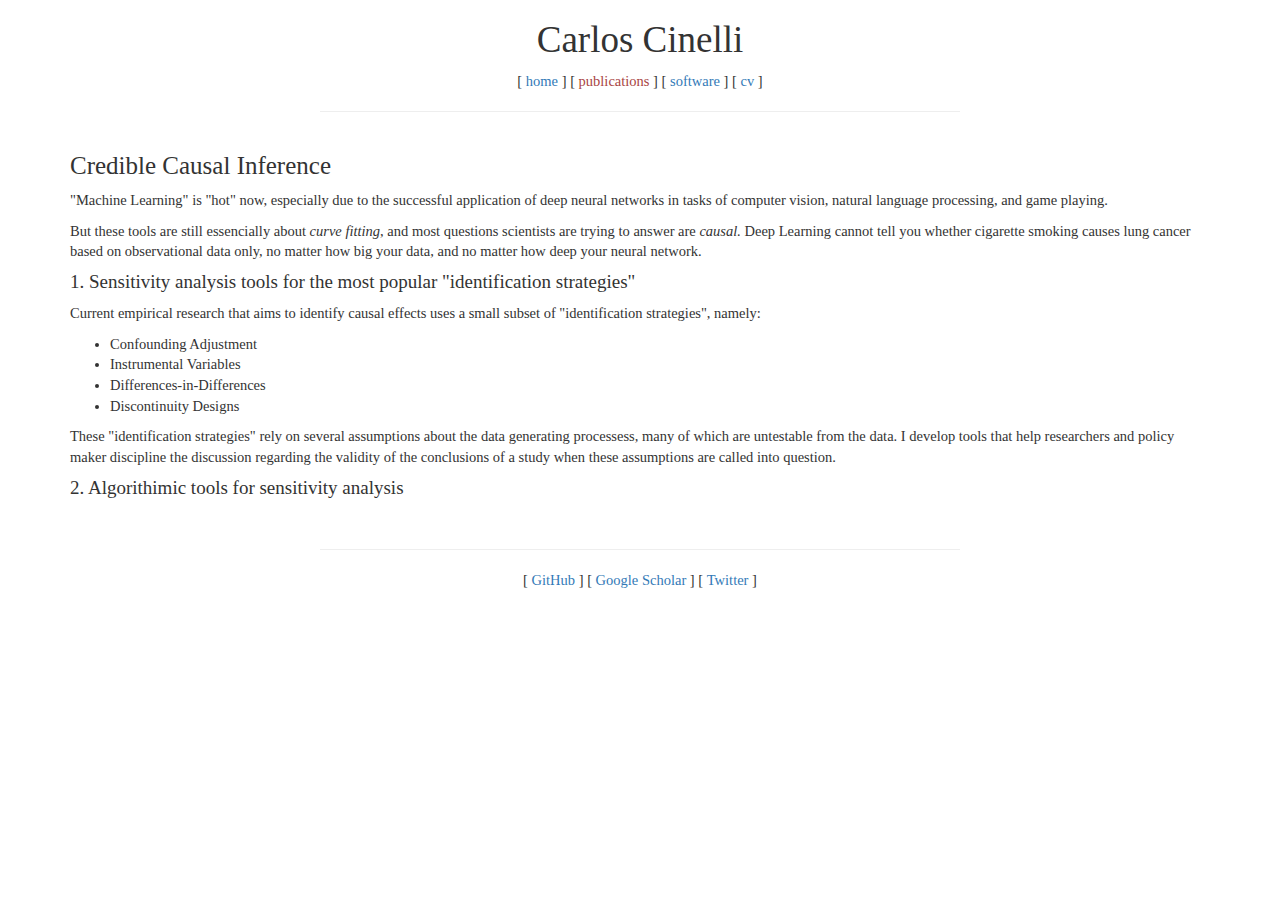
<file: research.html>
<!DOCTYPE html>
<html lang="en">

    <head>

        <title>Carlos Cinelli</title>
        <meta charset="utf-8">
        <meta name="viewport" content="width=device-width, initial-scale=1">
        <link rel="stylesheet" href="bootstrap/css/bootstrap.css">
        <script src="https://ajax.googleapis.com/ajax/libs/jquery/3.4.1/jquery.min.js"></script>
        <script src="https://maxcdn.bootstrapcdn.com/bootstrap/3.4.1/js/bootstrap.min.js"></script>

    </head>

   <!--MENU-->
    
    <div class="container">
        <h1><center>Carlos Cinelli</center></h1>
        <center> 
            [<a href = "index.html">&nbsp;home&nbsp;</a>] 
            <!--            [<a href = "research.html"> research </a>]-->
            [<a href = "publications.html" class="text-danger">&nbsp;publications&nbsp;</a>]
            [<a href = "software.html">&nbsp;software&nbsp;</a>]
            [<a href = "files/cinelli_cv.pdf" target="_blank">&nbsp;cv&nbsp;</a>]
        </center>
    </div>
    <hr width= 50%>

    
<!--    BODY   -->
    
    <div class="container">


        <h3>
            Credible Causal Inference
        </h3>

        <!--       <h3>Machine Learning is hot now... but most important questions are causal</h3>-->
        <p>
            "Machine Learning" is "hot" now, especially due to the successful application of deep neural networks in tasks of computer vision, natural language processing, and game playing. 
        </p>

        <p>
            But these tools are still essencially about <i>curve fitting</i>, and most questions scientists are trying to answer are <i>causal.</i> Deep Learning cannot tell you whether cigarette smoking causes lung cancer based on observational data only, no matter how big your data, and no matter how deep your neural network.
        </p>

        <h4>
            1. Sensitivity analysis tools for the most popular "identification strategies"
        </h4>

        <p>
            Current empirical research that aims to identify causal effects uses a small subset of "identification strategies", namely:
        </p>


        <ul>

            <li>
                Confounding Adjustment
            </li>

            <li>
                Instrumental Variables
            </li>

            <li>
                Differences-in-Differences
            </li>

            <li>
                Discontinuity Designs
            </li>

        </ul>

        <p>
            These "identification strategies" rely on several assumptions about the data generating processess, many of which are untestable from the data.

            I develop tools that help researchers and policy maker discipline the discussion regarding the validity of the conclusions of a study when these assumptions are called into question.
        </p>

        <h4>
            2. Algorithimic tools for sensitivity analysis
        </h4>

    </div>
    <br>

   <!--FOOTER-->
        <hr width= 50%>
        <footer>

            <center> 

                [<a href = "https://github.com/carloscinelli" target="_blank">&nbsp;GitHub&nbsp;</a>] 

                [<a href = "https://scholar.google.com/citations?user=4fyZLIoAAAAJ&hl=en" target="_blank">&nbsp;Google Scholar&nbsp;</a>] 

                [<a href = "https://twitter.com/analisereal" target="_blank">&nbsp;Twitter&nbsp;</a>] 

            </center>  
            <br>
        </footer>

    <html>
</file>
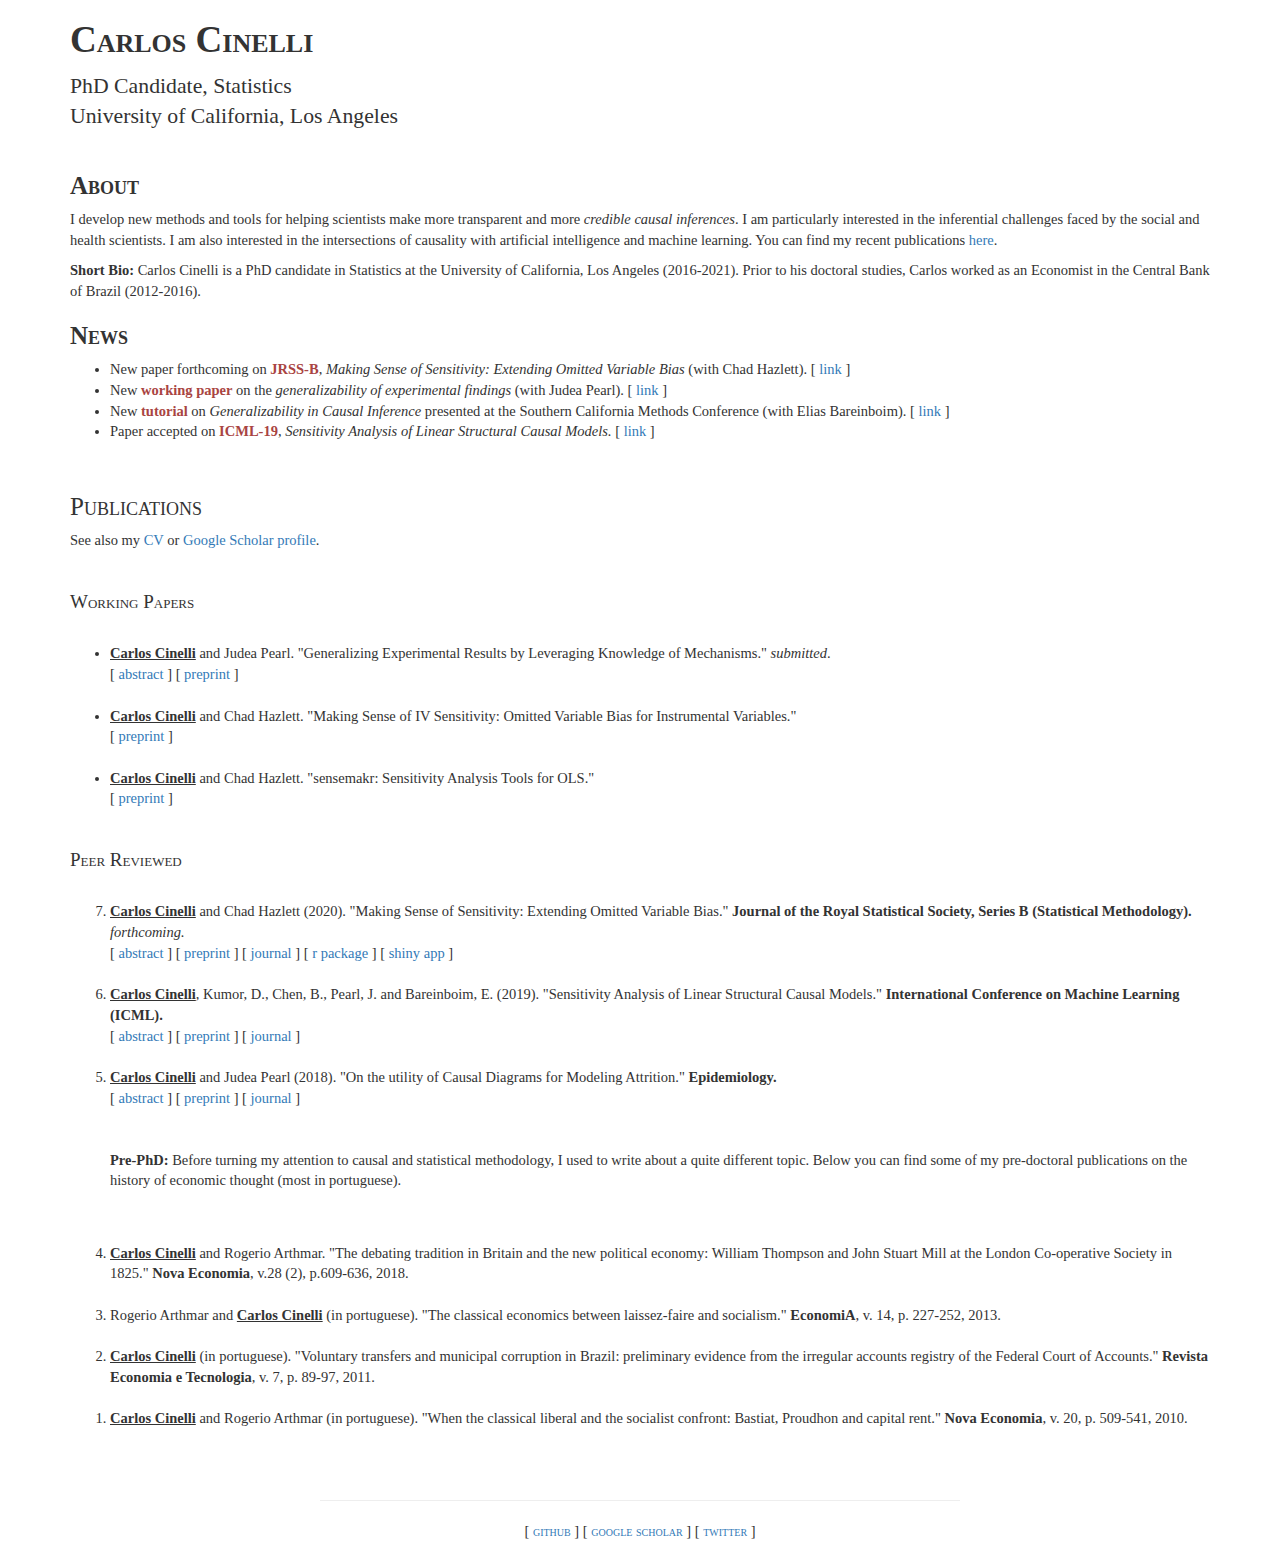
<file: singe_page.html>
<!DOCTYPE html>
<html lang="en">

    <head>

        <title>Carlos Cinelli</title>
        <meta charset="utf-8">
        <meta name="viewport" content="width=device-width, initial-scale=1">
        <link rel="stylesheet" href="bootstrap/css/bootstrap.css">
        <script src="https://ajax.googleapis.com/ajax/libs/jquery/3.4.1/jquery.min.js"></script>
        <script src="https://maxcdn.bootstrapcdn.com/bootstrap/3.4.1/js/bootstrap.min.js"></script>

    </head>


    <!--MENU-->

   


    <!--    BODY   -->

    <div class="container">

        <!--
<div class="row marketing">
<!--
<div class="col-sm-2">
<img src="img/pic.jpg" class="img-thumbnail"/>	
</div>

<div class="col-sm-6">
<h3 align = "center">
About
</h3>
<!--    <br><br>-->
        <!--        <br><br>
<p> 
I am a methodological researcher in Statistics and Causal Inference. Real world data is marred by several biases, and I develop new methods and tools for helping scientists make more transparent and <i>more credible</i> causal inferences. To find out about my current projects, please visit my <a href = "research.html">research page</a>. You can also find a list of my recent publications <a href = "publications.html">here</a>.
</p>

<p>

</p>

<p>
<b>Short Bio:</b> I am a PhD candidate in Statistics at the University of California, Los Angeles (expected 2020/2021). Prior to joining the PhD, I finished a masters in Economics at the University of Brasilia (2012), and worked as an Economist at the Central Bank of Brazil (2012-2016).
</p>

</div>
<div class="col-sm-6">	
<!--    	<br>

<h3 align="center">
News
</h3>

<ul>
<li>
New paper forthcoming on <b class="text-danger">JRSS-B</b>, <i>Making Sense of Sensitivity: Extending Omitted Variable Bias</i> (with Chad Hazlett).  [<a hrefl= ""> link </a>]
</li>

<li>
New <b class="text-danger">working paper</b> on the generalizability of experimental findings (with Judea Pearl). [<a hrefl= ""> link </a>]
</li>

<li>
New <b class="text-danger">tutorial</b>, Generalizability in Causal Inference, presented in the Southern California Methods Conference (with Elias Bareinboim).  [<a hrefl= "https://causalai.net/SoCal19.pdf" target="_blank"> link </a>]
</li>

<li>
Paper accepted on <b class="text-danger">ICML-19</b>, <i>Sensitivity Analysis of Linear Structural Causal Models.</i> [<a hrefl= ""> link </a>]
</li>
</ul>

<!--

<p class="lead" align="center">PhD Candidate in <a href="http://statistics.berkeley.edu/">Statistics</a>
University of California, Los Angeles<p>




</div>
</div>
-->


        <!--<p align="center"> (This website is under construction, and parts of the content here may not be up to date. Please come back soon.)</p>-->


        <div class="row">
          
            <div class="col-sm-6" align="left">
                 
        <h1 style="font-variant:small-caps" align="left"><b>Carlos Cinelli</b></h1>
        
    
    
               <p class="lead">
                   PhD Candidate, Statistics<br>
                   University of California, Los Angeles
                </p>
               
            </div>
              <div class="col-sm-6">
                <div class="circle-avatar" style="background-image:url(img/pic.jpg)"></div>
                <!--                <img src="img/pic.jpg" class="circular-square" align="center"\>-->
            </div>
        </div>
        
         <h3 style="font-variant:small-caps" align = "left">
                    <b>About</b>
                </h3>
                <!--    <br><br>-->
                <!--        <br><br>-->
                <p> 
                    <!--            My methodological research focuses in  Statistics and Causal Inference. Real world data is marred by several biases, and -->
                    I develop new methods and tools for helping scientists make more transparent and more <i>credible causal inferences</i>.  I am particularly interested in the inferential challenges  faced by the social and health scientists. I am also interested in the intersections of causality with artificial intelligence and machine learning. You can find my recent publications <a href = "publications.html">here</a>.
                    <!--            To find out about my current projects, please visit my <a href = "research.html">research page</a>. -->
                    <!--            or in my <a href="files/cinelli_cv.pdf" target="_blank">cv</a>.-->
                </p>

                <!--        <p> You can find my recent publications <a href = "publications.html">here</a>.</p>-->

                <p>

                </p>

                <p>
                    <b>Short Bio:</b> Carlos Cinelli is a PhD candidate in Statistics at the University of California, Los Angeles (2016-2021). Prior to his doctoral studies, Carlos worked as an Economist in the Central Bank of Brazil (2012-2016).
                </p>
        
        <!--        <hr width= 100%>-->
        <h3 style="font-variant:small-caps" align="left">
            <b>News</b>
        </h3>

        <ul>
            <!--
<li>
New colaboration with <a href="http://zarlab.cs.ucla.edu" target="_blank">Eleazer Eskin's</a> group on <b class="text-danger">sensitivity analysis for Mendelian Randomization</b> studies.
</li>
-->
            <li>
                New paper forthcoming on <b class="text-danger">JRSS-B</b>, <i>Making Sense of Sensitivity: Extending Omitted Variable Bias</i> (with Chad Hazlett).  [<a href= "https://doi.org/10.1111/rssb.12348" target="_blank">&nbsp;link&nbsp;</a>]
            </li>

            <li>
                New <b class="text-danger">working paper</b> on the <i>generalizability of experimental findings </i>(with Judea Pearl). [<a href= "https://www.researchgate.net/publication/338105463_Generalizing_Experimental_Results_by_Leveraging_Knowledge_of_Mechanisms" target="_blank">&nbsp;link&nbsp;</a>]
            </li>

            <li>
                New <b class="text-danger">tutorial</b> on <i> Generalizability in Causal Inference</i> presented at the Southern California Methods Conference (with Elias Bareinboim).  [<a href= "https://causalai.net/SoCal19.pdf" target="_blank">&nbsp;link&nbsp;</a>]
            </li>

            <li>
                Paper accepted on <b class="text-danger">ICML-19</b>, <i>Sensitivity Analysis of Linear Structural Causal Models.</i> [<a href= "http://proceedings.mlr.press/v97/cinelli19a/cinelli19a.pdf" target="_blank">&nbsp;link&nbsp;</a>]
            </li>
        </ul>

        <br>
        
        <h3 style="font-variant:small-caps">Publications</h3>
        

            <p align="left" >See also my <a href="files/cinelli_cv.pdf" target="_blank">CV</a> or <a href = "https://scholar.google.com/citations?user=4fyZLIoAAAAJ&hl=en" target="_blank">Google Scholar profile</a>.</p>
        <br>

<!--        <h3>     -->
            <!--           <center> -->
<!--            Work in progress-->
            <!--           </center> -->
<!--        </h3>-->
        

        <h4 style="font-variant:small-caps">     
            <!--           <center> -->
            Working Papers
            <!--           </center> -->
        </h4>
        <br>

        <ul>

            <li>
                <b><u>Carlos Cinelli</u></b> and Judea Pearl. "Generalizing Experimental Results by Leveraging Knowledge of Mechanisms."  <i>submitted</i>. 
                <br>  
                [<a href="#mechanisms_abstract" data-toggle="collapse">&nbsp;abstract&nbsp;</a>]
                [<a href = "https://www.researchgate.net/publication/338105463_Generalizing_Experimental_Results_by_Leveraging_Knowledge_of_Mechanisms" target="_blank">&nbsp;preprint&nbsp;</a>]
            </li>
            <div id="mechanisms_abstract" class = "collapse"><br>
                <div class="well">We show how experimental results can be generalized across diverse populations by leveraging knowledge of mechanisms that produce the outcome of interest. We use Structural Causal Models (SCM) and a refined version of selection diagrams to represent such knowledge , and to decide whether it entails conditions that enable generalizations. We further provide bounds for the target effect when some of these conditions are violated. We conclude by demonstrating that the structural account offers a more reliable way of analyzing generalization than positing counterfactual consequences of the actual mechanisms.</div></div>
            <br>

            <li>
                <b><u>Carlos Cinelli</u></b> and Chad Hazlett. "Making Sense of IV Sensitivity: Omitted Variable Bias for Instrumental Variables." 
                <br>
                [<a href="#iv_sensitivity" data-toggle="collapse" >&nbsp;preprint&nbsp;</a>]
                <div id="iv_sensitivity" class = "collapse"><br>
                <div class="well">Preliminary draft under request, if you are wiling to provide feedback.</div></div>
            
            </li>
            
            <br>

            <li>
                <b><u>Carlos Cinelli</u></b> and Chad Hazlett. "sensemakr: Sensitivity Analysis Tools for OLS."
                <br>
                 [<a href="#jss_sensemakr" data-toggle="collapse" >&nbsp;preprint&nbsp;</a>]
                <div id="jss_sensemakr" class = "collapse"><br>
                <div class="well">Preliminary draft under request, if you are wiling to provide feedback.</div></div>
            
                
            </li>
        </ul>
        <br>
        <!--            <br>-->

        <!--
<h4>2020+</h4>
<br>
-->
        <h4 style="font-variant:small-caps">
            <!--           <center>-->
            Peer Reviewed
            <!--           </center> -->
        </h4>
        <br>
        <ol reversed>
            <li> 

                <b ><u>Carlos Cinelli</u></b> and Chad Hazlett (2020). "Making Sense of Sensitivity: Extending Omitted Variable Bias." <b>Journal of the Royal Statistical Society, Series B (Statistical Methodology).</b>

                <i>forthcoming.</i><br> 

                [<a href="#msos_abstract" data-toggle="collapse">&nbsp;abstract&nbsp;</a>]

                [<a href = "https://www.researchgate.net/publication/322509816_Making_Sense_of_Sensitivity_Extending_Omitted_Variable_Bias" 
                    target="_blank">&nbsp;preprint&nbsp;</a>] 

                [<a href = "https://doi.org/10.1111/rssb.12348"
                    target="_blank">&nbsp;journal&nbsp;</a>] 

                [<a href="https://cran.r-project.org/web/packages/sensemakr/index.html" target="_blank">&nbsp;r&nbsp;package&nbsp;</a>]

                [<a href="https://carloscinelli.shinyapps.io/robustness_value/"  target="_blank">&nbsp;shiny&nbsp;app&nbsp;</a>]

<!--                [<a href = "bib/cinelli_jrssb_2020.txt"-->
<!--                    target="_blank">&nbsp;cite&nbsp;</a>]-->

            </li>

            <div id="msos_abstract" class = "collapse"><br>
                <div class = "well">We extend the omitted variable bias framework with a suite of tools for sensitivity analysis in regression models that: (i) does not require assumptions about the treatment assignment nor the nature of confounders; (ii) naturally handles multiple confounders, possibly acting non-linearly; (iii) exploits expert knowledge to bound sensitivity parameters; and, (iv) can be easily computed using only standard regression results. In particular, we introduce two novel sensitivity measures suited for routine reporting. The robustness value describes the minimum strength of association unobserved confounding would need to have, both with the treatment and the outcome, to change the research conclusions. The partial R2 of the treatment with the outcome shows how strongly confounders explaining all the residual outcome variation would have to be associated with the treatment to eliminate the estimated effect. Next, we offer graphical tools for elaborating on problematic confounders, examining the sensitivity of point estimates, t-values, as well as “extreme scenarios”. Finally, we describe problems with a common “benchmarking” practice and introduce a novel procedure to formally bound the strength of confounders based on comparison to observed covariates. We apply these methods to a running example that estimates the effect of exposure to violence on attitudes toward peace.</div></div>

            <br>

            <!--
<br>
<br>
<h4>2019</h4>
<br>
-->

            <li>
                <b><u>Carlos Cinelli</u></b>, Kumor, D., Chen, B., Pearl, J. and Bareinboim, E. (2019). "Sensitivity Analysis of Linear Structural Causal Models." <b>International Conference on Machine Learning (ICML).</b> 
                <br>

                [<a href="#linear_abstract" data-toggle="collapse" >&nbsp;abstract&nbsp;</a>]

                [<a href = "https://www.researchgate.net/publication/338105116_Sensitivity_Analysis_of_Linear_Structural_Causal_Models" 
                    target="_blank">&nbsp;preprint&nbsp;</a>]

                [<a href = "http://proceedings.mlr.press/v97/cinelli19a/cinelli19a.pdf" target="_blank">&nbsp;journal&nbsp;</a>]

                <!--                [<a href = ""-->
                <!--                    target="_blank"> bibtex </a>]-->

            </li>

            <div id="linear_abstract" class = "collapse"><br>
                <div class = "well">Causal inference requires assumptions about the data generating process, many of which are unverifiable from the data. Given that some causal assumptions might be uncertain or disputed, formal methods are needed to quantify how sensitive research conclusions are to violations of those assumptions. Although an extensive literature exists on the topic, most results are limited to specific model structures, while a general-purpose algorithmic framework for sensitivity analysis is still lacking. In this paper, we develop a formal, systematic approach to sensitivity analysis for arbitrary linear Structural Causal Models (SCMs). We start by formalizing sensitivity analysis as a constrained identification problem. We then develop an efficient, graph-based identification algorithm that exploits non-zero constraints on both directed and bidirected edges. This allows researchers to systematically derive sensitivity curves for a target causal quantity with an arbitrary set of path coefficients and error covariances as sensitivity parameters. These results can be used to display the degree to which violations of causal assumptions affect the target quantity of interest, and to judge, on scientific grounds, whether problematic degrees of violations are plausible.</div></div>
            <br>

            <li>
                <b><u>Carlos Cinelli</u></b> and Judea Pearl (2018). "On the utility of Causal Diagrams for Modeling Attrition." <b>Epidemiology.</b>
                <br>
                [<a href="#attrition_abstract" data-toggle="collapse">&nbsp;abstract&nbsp;</a>]

                [<a href = "https://www.researchgate.net/publication/326944639_On_the_utility_of_causal_diagrams_in_modeling_attrition_a_practical_example"
                    target="_blank">&nbsp;preprint&nbsp;</a>]
                
                [<a href = "https://journals.lww.com/epidem/Fulltext/2018/11000/RE__A_Practical_Example_Demonstrating_the_Utility.21.aspx" target="_blank">&nbsp;journal&nbsp;</a>]

                <!--
[<a href = ""
target="_blank"> bibtex </a>]
-->
                <!--        <br>-->
            </li>
            <div id="attrition_abstract" class = "collapse"><br>
                <div class = "well">In a recent communication, Breskin, Cole and Hudgens aimed to demonstrate “how single-world intervention graphs can supplement traditional causal diagrams”. The example used in their demonstration involved selection bias due to attrition, namely, subjects dropping out from a randomized trial before the outcome is observed. Here we use the same example to demonstrate the opposite conclusion; the derivation presented by Breskin et al. is in fact longer and more complicated than the standard, three-step derivation facilitated by traditional causal diagrams. We further show that more natural solutions to attrition problems are obtained when viewed as missing-data problems encoded in causal diagrams.</div></div>


            <br><br>

            <!--      <p class="lead">Pre-PhD</p>-->
            <p><b>Pre-PhD:</b> Before turning my attention to causal and statistical methodology, I used to write about a quite different topic. Below you can find some of my pre-doctoral publications on the history of economic thought (most in portuguese).</p>
            <br><br>

            <li>
                <b><u>Carlos Cinelli</u></b> and Rogerio Arthmar. "The debating tradition in Britain and the new political economy: William Thompson and John Stuart Mill at the London Co-operative Society in 1825." <b>Nova Economia</b>, v.28 (2), p.609-636, 2018.

            </li>
            <br>

            <li>
                Rogerio Arthmar and <b><u>Carlos Cinelli</u></b> (in portuguese). "The classical economics between laissez-faire and socialism." <b>EconomiA</b>, v. 14, p. 227-252, 2013.
            </li>
            <br>

            <li>
                <b><u>Carlos Cinelli</u></b> (in portuguese). "Voluntary transfers and municipal corruption in Brazil: preliminary evidence from the irregular accounts registry of the Federal Court of Accounts." <b>Revista Economia e Tecnologia</b>, v. 7, p. 89-97, 2011.
            </li>
            <br>


            <li>
                <b><u>Carlos Cinelli</u></b> and Rogerio Arthmar (in portuguese). "When the classical liberal and the socialist confront: Bastiat, Proudhon and capital rent." <b>Nova Economia</b>, v. 20, p. 509-541, 2010.
            </li>
            <br>

        </ol>
        



        <!--        <hr width= 50%>-->


        <!--
<p class="small">
<b>How to create a simple website like this:</b> Download a good HTML editor, such  as <a href="http://brackets.io" target=_blank>Brackets</a>,  learn the <a href = "https://www.w3schools.com/html/html_basic.asp" target="_blank">very basics of HTML </a> and use the <a href ="https://getbootstrap.com" target="_blank">CSS boostrap</a>. That's it. You can then host your website in GitHub for free.
</p>
-->

    </div>
    <br>







    <!--FOOTER-->
    <hr width= 50%>
    <footer>

        <center> 

            [<a href = "https://github.com/carloscinelli" target="_blank" style="font-variant:small-caps">&nbsp;github&nbsp;</a>] 

            [<a href = "https://scholar.google.com/citations?user=4fyZLIoAAAAJ&hl=en" target="_blank" style="font-variant:small-caps">&nbsp;google&nbsp;scholar&nbsp;</a>] 

            [<a href = "https://twitter.com/analisereal" target="_blank" style="font-variant:small-caps">&nbsp;twitter&nbsp;</a>] 

        </center>  
        <br>
    </footer>

</html>
</file>
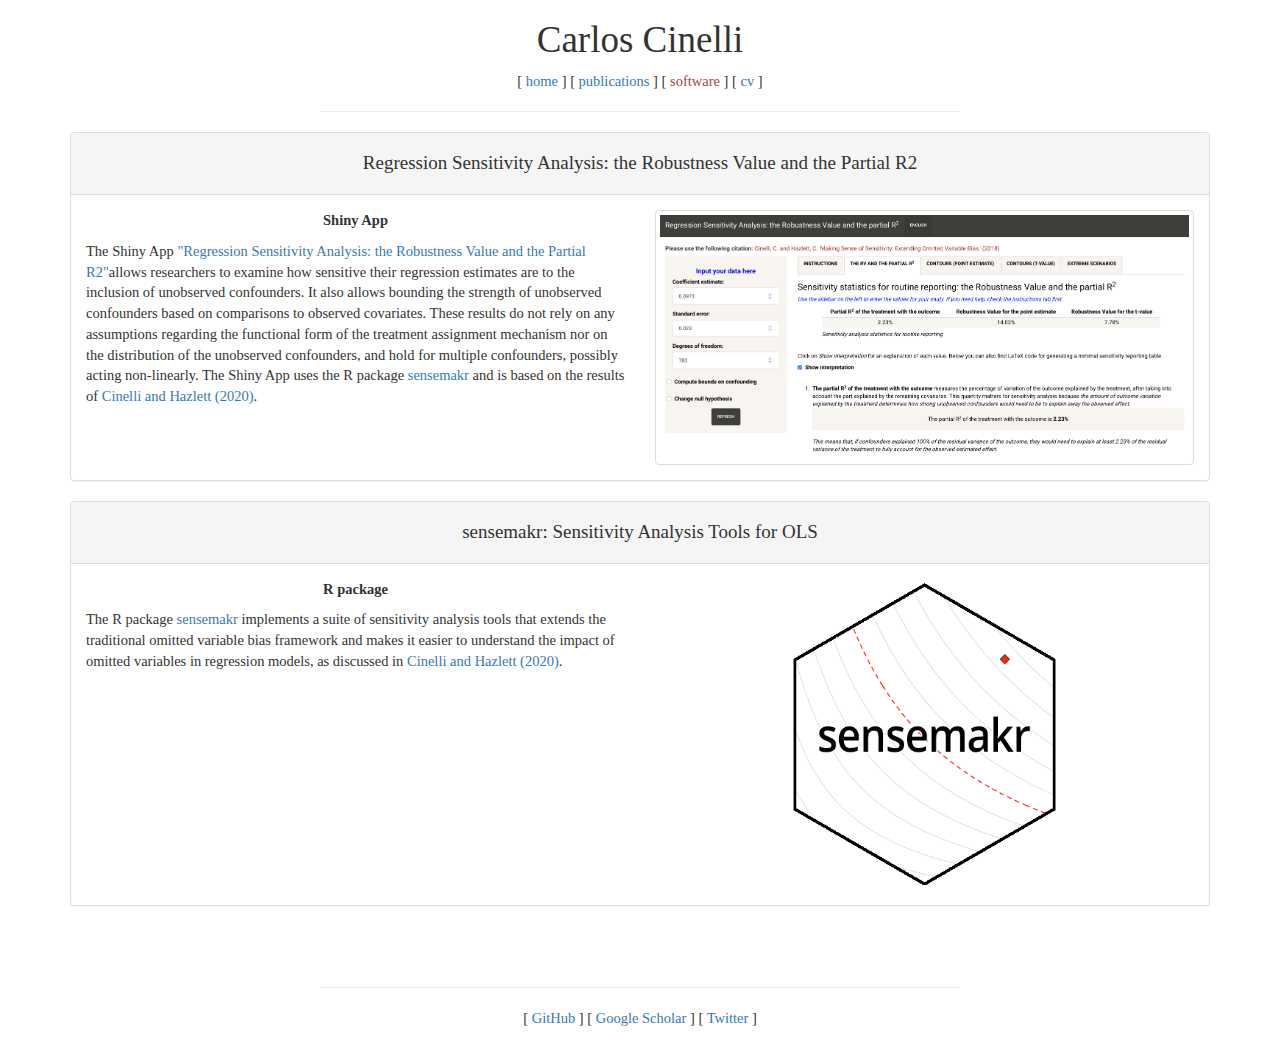
<file: software.html>
<!DOCTYPE html>

<html lang="en">

    <head>

        <title>Carlos Cinelli</title>
        <meta charset="utf-8">
        <meta name="viewport" content="width=device-width, initial-scale=1">
        <link rel="stylesheet" href="bootstrap/css/bootstrap.css">
        <script src="https://ajax.googleapis.com/ajax/libs/jquery/3.4.1/jquery.min.js"></script>
        <script src="https://maxcdn.bootstrapcdn.com/bootstrap/3.4.1/js/bootstrap.min.js"></script>

    </head>


    <div class="container">
        <h1><center>Carlos Cinelli</center></h1>
        <center> 
            [<a href = "index.html"> home </a>] 
            <!--            [<a href = "research.html"> research </a>]-->
            [<a href = "publications.html"> publications </a> ]
            [<a href = "software.html" class = "text-danger"> software </a> ]
            [<a href = "files/cinelli_cv.pdf" target="_blank"> cv </a>]
        </center>
    </div>
    <hr width= 50%>




    <div class="container">
        <!--

<h3>
Shiny Apps
</h3>
-->

        <!-- Stack the columns on mobile by making one full-width and the other half-width -->
        <div class="panel panel-default">
            <div class="panel-heading">
                <h4><center> Regression Sensitivity Analysis: the Robustness Value and the Partial R2 </center></h4>
            </div>

            <div class="panel-body">
                <div class="row">
                    <div class="col-sm-6">
                        <p align="center"><b>Shiny App</b></p>
                        <p> The Shiny App <a href = "https://carloscinelli.shinyapps.io/robustness_value/" target="_blank"> "Regression Sensitivity Analysis: the Robustness Value and the Partial R2"</a>allows researchers to examine how sensitive their regression estimates are to the inclusion of unobserved confounders. It also allows bounding the strength of unobserved confounders based on comparisons to observed covariates. These results do not rely on any assumptions regarding the functional form of the treatment assignment mechanism nor on the distribution of the unobserved confounders, and hold for multiple confounders, possibly acting non-linearly. The Shiny App uses the R package <a href="https://cran.r-project.org/web/packages/sensemakr/index.html" target="_blank">sensemakr</a> and is based on the results of <a href="https://doi.org/10.1111/rssb.12348" target="_blank">Cinelli and Hazlett (2020)</a>. </p>
                    </div>
                    <div class="col-sm-6" align="center">
                        <a href="https://carloscinelli.shinyapps.io/robustness_value/"  target="_blank">
                            <img src="img/rv_shiny.png" alt="Regression Sensitivity Analysis" class="img-thumbnail" align = "center"\>
                        </a>

                    </div>
                </div>
            </div>
        </div>

        <div class="panel panel-default">
            <div class="panel-heading">
                <h4><center> sensemakr: Sensitivity Analysis Tools for OLS</center></h4>
            </div>

            <div class="panel-body">
                <div class="row">
                    <div class="col-sm-6">
                        <p align="center"><b>R package</b></p>
                        <p> The R package  <a href="https://cran.r-project.org/web/packages/sensemakr/index.html" target="_blank">sensemakr </a>   implements a suite of sensitivity analysis tools that extends the traditional omitted variable bias framework and makes it easier to understand the impact of omitted variables in regression models, as discussed in <a href="https://doi.org/10.1111/rssb.12348" target="_blank">Cinelli and Hazlett (2020)</a>. </p>
                    </div>
                    <div class="col-sm-6" align ="center">
                        <a href="https://cran.r-project.org/web/packages/sensemakr/index.html" target="_blank">
                            <img src="img/sensemakr-logo.png" alt="Regression Sensitivity Analysis" align = "center" style = "width:50%"\>
                        </a>

                    </div>
                </div>
            </div>
        </div>

    </div>







    <br><br>
    <hr width= 50%>
    <footer>

        <center> 

            [<a href = "https://github.com/carloscinelli" target="_blank"> 
            GitHub </a>] 

            [<a href = "https://scholar.google.com/citations?user=4fyZLIoAAAAJ&hl=en" target="_blank"> 
            Google Scholar </a>] 

            [<a href = "https://twitter.com/analisereal" target="_blank"> Twitter </a>] 

        </center>  
        <br>
    </footer>

    <html>
</file>
